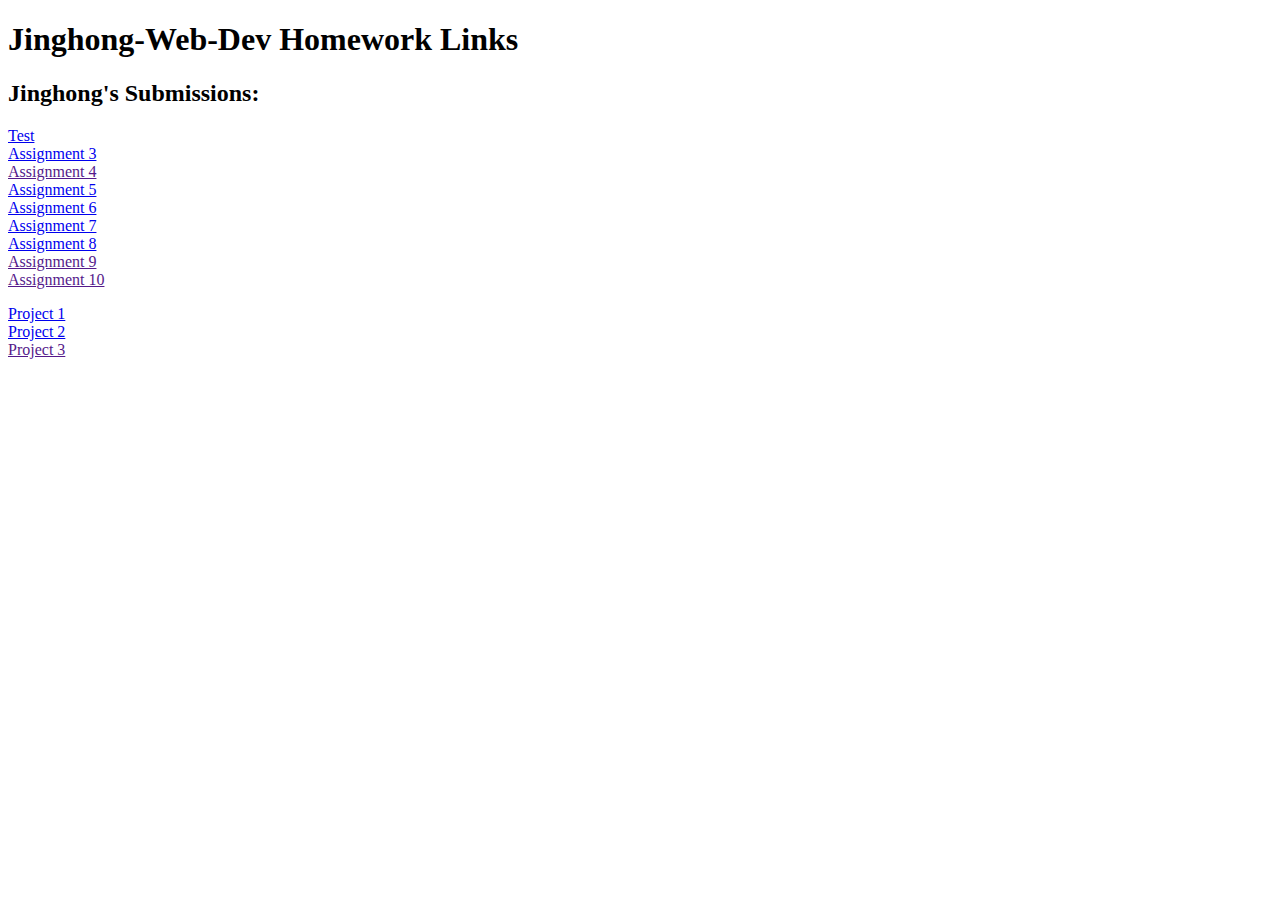
<file: index.html>
<!DOCTYPE html>
<html>
  <head>
    <title>My Web-Dev-HW</title>
  </head>

  <body>
    <!-- All of your body content goes between these two <body> tags. -->
    <h1>Jinghong-Web-Dev Homework Links</h1>

    <h2>Jinghong's Submissions:</h2>

    <p>
      <a href="./test/about.html">Test</a><br />
      <a href="./assignment-3/index.html">Assignment 3</a><br />
      <a href="">Assignment 4</a><br />
      <a href="./assignment-5/index.html">Assignment 5</a><br />
      <a href="./assignment-6/index.html">Assignment 6</a><br />
      <a href="./assignment-7/index.html">Assignment 7</a><br />
      <a href="./assignment-8/index.html">Assignment 8</a><br />
      <a href="">Assignment 9</a><br />
      <a href="">Assignment 10</a>
    </p>

    <p>
      <a href="./project-1/index.html">Project 1</a><br />
      <a href="./Project-2/index.html">Project 2</a><br />
      <a href="">Project 3</a>
    </p>

  </body>
</html>
</file>
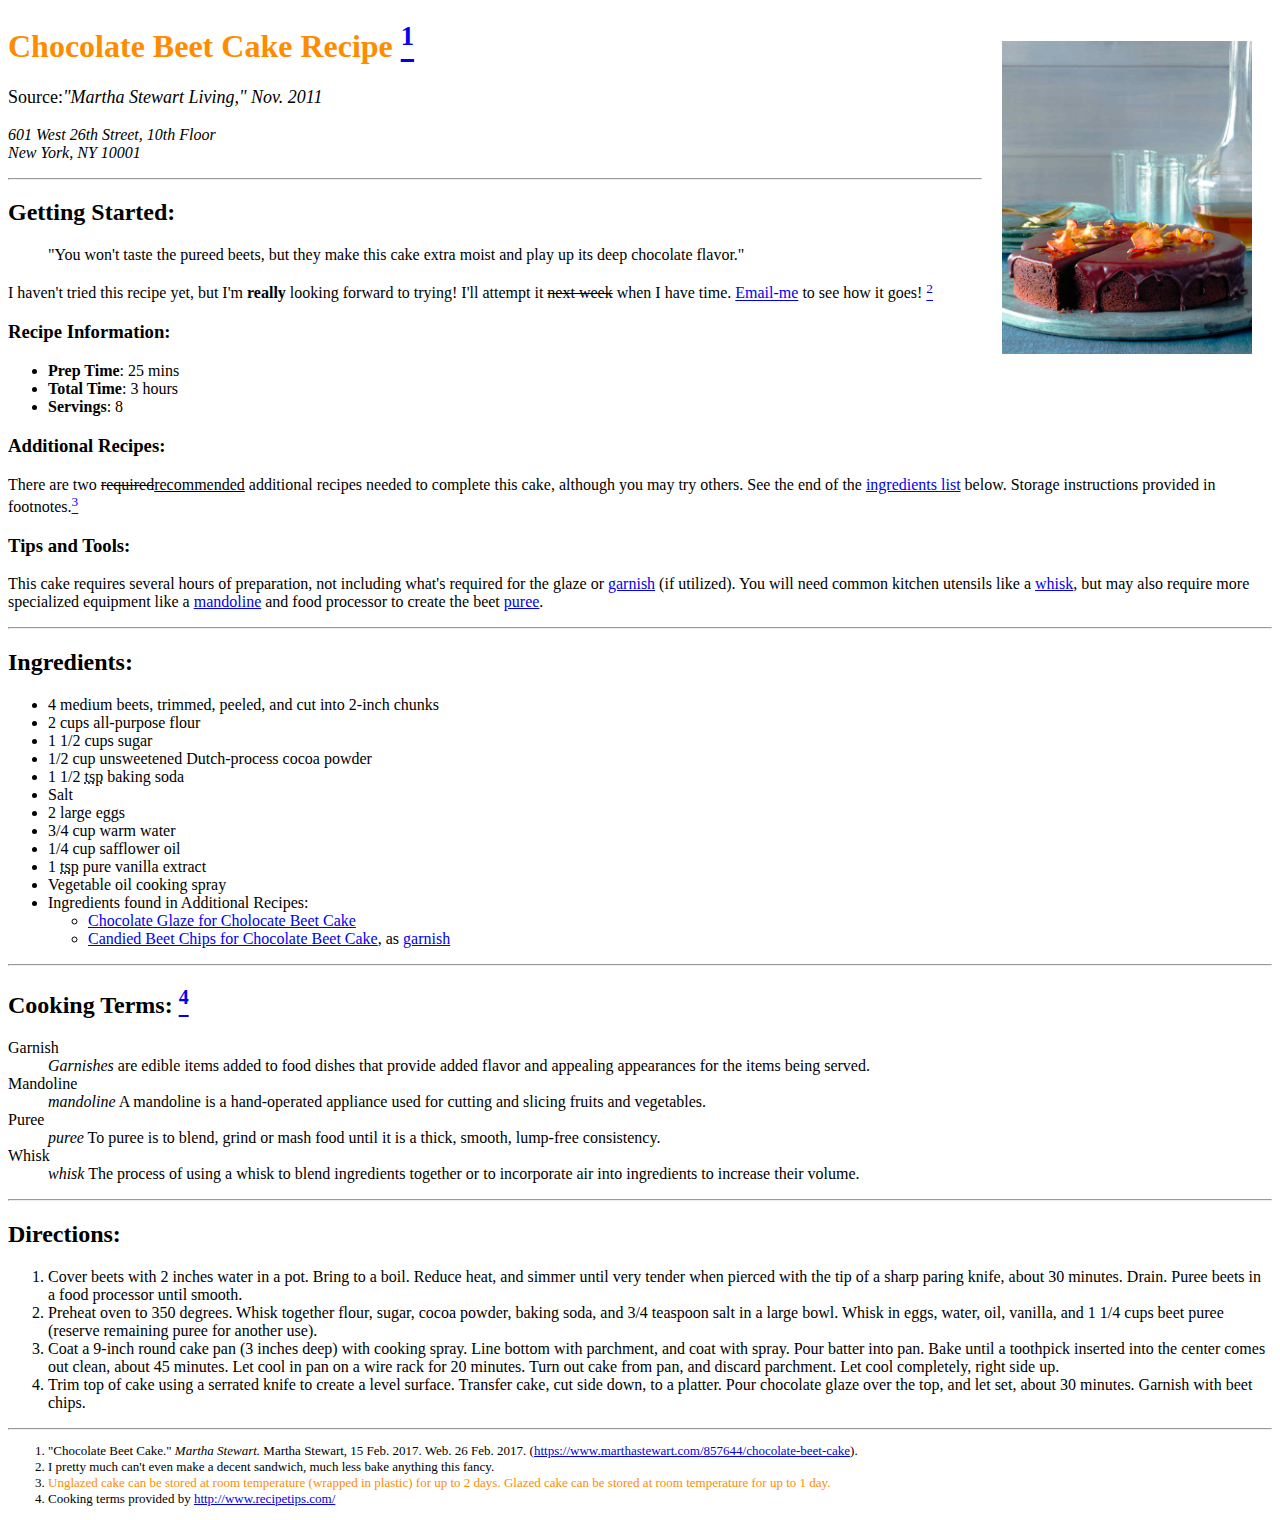
<file: assignment-3/index.html>
<!-- A3: Step 1 -->
<!DOCTYPE html>
<html>
    <head>
      <!-- A3: Step 2 -->
      <meta charset="utf-8">
      <title>Chocolate Beet Cake Recipe</title>
    </head>

    <body>
      <main>
        <!-- A3: Step 3 -->
        <img src="./images/beetcake.jpeg" alt="Chocolate beet cake, ready to serve." style="width: 250px; float: right; margin: 20px">

        <h1 style="color:DarkOrange">Chocolate Beet Cake Recipe <a href="#footnotes1"><sup>1</sup></a></h1>

        <!-- A3: Step 4 -->
        <p style="font-size:large">
          Source:<cite>"Martha Stewart Living," Nov. 2011</cite>
          <address>
            601 West 26th Street, 10th Floor<br />
            New York, NY 10001
          </address>
        </p>


        <hr />


        <h2>Getting Started:</h2>
        <!-- A3: Step 5 -->
        <blockquote>
          "You won't taste the pureed beets, but they make this cake extra moist and play up its deep chocolate flavor."
        </blockquote>

        <!-- A3: Step 6 -->
        <p>I haven't tried this recipe yet, but I'm <strong>really</strong> looking forward to trying! I'll attempt it <del>next week</del> when I have time. <a href="mailto:justine.evans@umontana.edu">Email-me</a> to see how it goes! <a href="#footnotes2"><sup>2</sup></a></p>

        <h3>Recipe Information:</h3>
          <ul>
            <!-- A3: Step 7 -->
            <li><b>Prep Time</b>: 25 mins</li>
            <li><b>Total Time</b>: 3 hours</li>
            <li><b>Servings</b>: 8</li>
          </ul>

        <h3>Additional Recipes:</h3>
        <!-- A3: Step 8 -->
        <p>There are two <del>required</del><ins>recommended</ins> additional recipes needed to complete this cake, although you may try others. See the end of the <a href="#ingredients">ingredients list</a> below. Storage instructions provided in footnotes.<a href="#footnotes3"><sup>3</sup></a>

        <h3>Tips and Tools:</h3>
        <!-- A3: Step 12 -->
        <p>This cake requires several hours of preparation, not including what's required for the glaze or <a href="#dfn-garnish">garnish</a> (if utilized). You will need common kitchen utensils like a <a href="#dfn-whisk">whisk</a>, but may also require more specialized equipment like a <a href="#dfn-mandoline">mandoline</a> and food processor to create the beet <a href="#dfn-puree">puree</a>.</p>


        <hr />


        <h2 id="ingredients">Ingredients:</h2>
          <ul>
            <li>4 medium beets, trimmed, peeled, and cut into 2-inch chunks</li>
            <li>2 cups all-purpose flour</li>
            <li>1 1/2 cups sugar</li>
            <li>1/2 cup unsweetened Dutch-process cocoa powder</li>
            <li>1 1/2 <abbr title="teaspoon">tsp</abbr> baking soda</li>
            <li>Salt</li>
            <li> 2 large eggs</li>
            <li>3/4 cup warm water</li>
            <li>1/4 cup safflower oil</li>
            <li>1 <abbr title="teaspoon">tsp</abbr> pure vanilla extract</li>
            <li>Vegetable oil cooking spray</li>
            <li>Ingredients found in Additional Recipes:</li>
            <!-- A3: Step 9 -->
            <ul>
              <li><a href="./pages/beetcake-glaze.html" target="_blank">Chocolate Glaze for Cholocate Beet Cake</a></li>
              <li><a href="./pages/beetcake-garnish.html" target="_blank">Candied Beet Chips for Chocolate Beet Cake</a>, as <a href="#dfn-garnish">garnish</a></li>
            </ul>
          </ul>


        <hr />


        <h2>Cooking Terms: <a href="#footnotes4"><sup>4</sup></a></h2>
          <dl>
            <!-- A3: Steps 10 and 11 -->
            <dt>Garnish</dt>
            <dd><dfn id="dfn-garnish">Garnishes</dfn> are edible items added to food dishes that provide added flavor and appealing appearances for the items being served.</dd>
            <dt>Mandoline</dt>
            <dd><dfn id="dfn-mandoline">mandoline</dfn> A mandoline is a hand-operated appliance used for cutting and slicing fruits and vegetables.</dd>
            <dt>Puree</dt>
            <dd><dfn id="dfn-puree">puree</dfn> To puree is to blend, grind or mash food until it is a thick, smooth, lump-free consistency.</dd>
            <dt>Whisk</dt>
            <dd><dfn id="dfn-whisk">whisk</dfn> The process of using a whisk to blend ingredients together or to incorporate air into ingredients to increase their volume.</dd>
          </dl>


        <hr />


        <h2>Directions:</h2>
        <!-- A3: Step 13 -->
        <ol>
          <li>Cover beets with 2 inches water in a pot. Bring to a boil. Reduce heat, and simmer until very tender when pierced with the tip of a sharp paring knife, about 30 minutes. Drain. Puree beets in a food processor until smooth.</li>
          <li>Preheat oven to 350 degrees. Whisk together flour, sugar, cocoa powder, baking soda, and 3/4 teaspoon salt in a large bowl. Whisk in eggs, water, oil, vanilla, and 1 1/4 cups beet puree (reserve remaining puree for another use).</li>
          <li>Coat a 9-inch round cake pan (3 inches deep) with cooking spray. Line bottom with parchment, and coat with spray. Pour batter into pan. Bake until a toothpick inserted into the center comes out clean, about 45 minutes. Let cool in pan on a wire rack for 20 minutes. Turn out cake from pan, and discard parchment. Let cool completely, right side up.</li>
          <li>Trim top of cake using a serrated knife to create a level surface. Transfer cake, cut side down, to a platter. Pour chocolate glaze over the top, and let set, about 30 minutes. Garnish with beet chips.</li>
        </ol>


        <hr />
      </main>

      <footer>
        <ol style="font-size:small">
          <!-- A3: Step 15 -->
          <li id="footnotes1">"Chocolate Beet Cake." <i>Martha Stewart.</i> Martha Stewart, 15 Feb. 2017. Web. 26 Feb. 2017. (<a href="https://www.marthastewart.com/857644/chocolate-beet-cake"target="_blank">https://www.marthastewart.com/857644/chocolate-beet-cake</a>).</li>

          <li id="footnotes2">I pretty much can't even make a decent sandwich, much less bake anything this fancy.</li>

          <li id="footnotes3"><span style="color:DarkOrange">Unglazed cake can be stored at room temperature (wrapped in plastic) for up to 2 days. Glazed cake can be stored at room temperature for up to 1 day.</span></li>

          <li id="footnotes4">Cooking terms provided by <a href="http://www.recipetips.com/" target="_blank">http://www.recipetips.com/</a>
        </ol>
      </footer>
    </body>
</html>
</file>
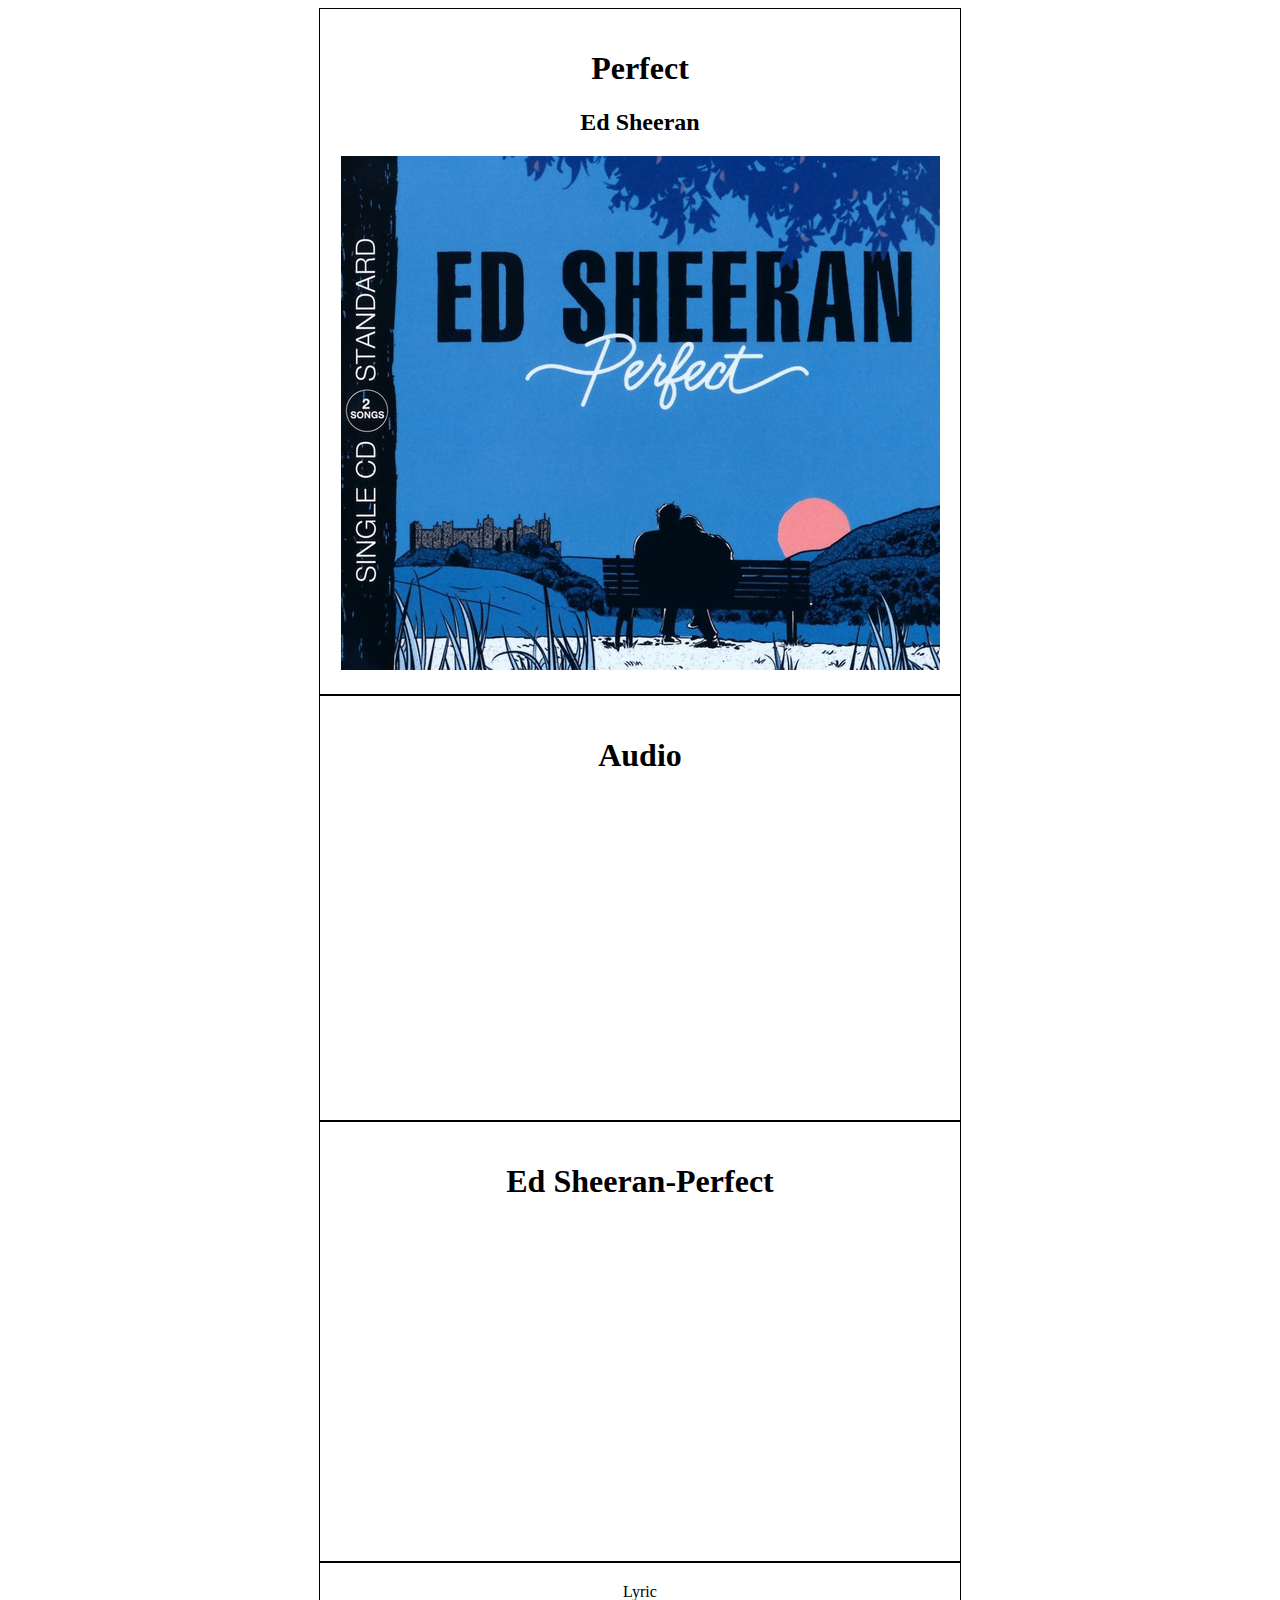
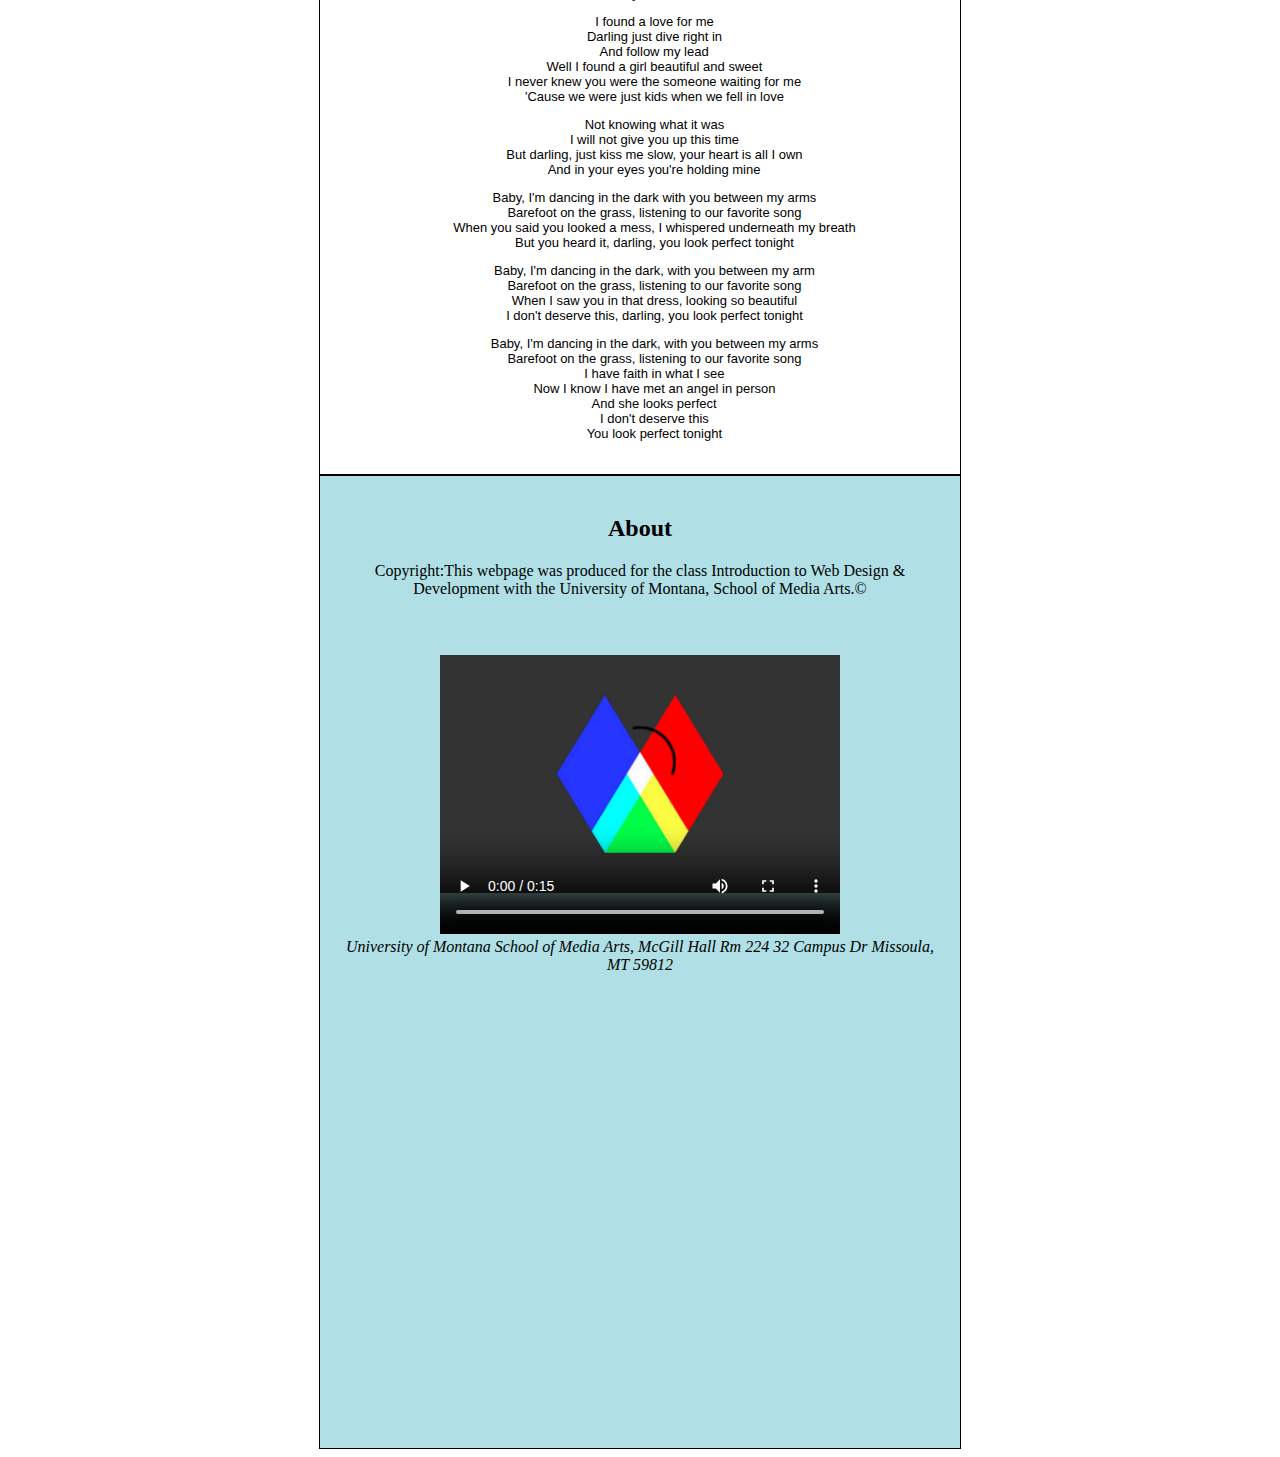
<file: assignment-5/index.html>
<!DOCTYPE html>
<html lang="US-style English">
<head>
  <title>Ed Sheeran - Perfect</title>
  <meta charset="utf-8">
  <meta name="description" content="Ed Sheeran-Perfect">
  <meta name="author" content="Ed Sheeran">
  <meta name="keywords" content="Art, Love, Music, Lyric">
  <meta name="viewport" content="width=device-width, initial-scale=1.0">

  <style>
  body {
    text-align: center;
    }
  .container {
    width: 600px;
    margin: auto;
    padding: 20px;
    border: 1px solid black;
  }
  .lyrics p, pre {
    font-family: arial;
    font-size: small;
  }
  .contact {
    background-color: powderblue;
  }

  </style>
</head>

<body>
  <div id="art" class="container">
    <h1>Perfect</h1>
    <h2>Ed Sheeran</h2>
<img src="./images/ed.jpg">
  </div>

  <div id="audio" class="container">
      <h1>Audio</h1>
<iframe width="100%" height="300" scrolling="no" frameborder="no" allow="autoplay" src="https://w.soundcloud.com/player/?url=https%3A//api.soundcloud.com/tracks/310108203&color=%23ff5500&auto_play=false&hide_related=false&show_comments=true&show_user=true&show_reposts=false&show_teaser=true&visual=true"></iframe>
  </div>

  <div id="video" class="container">
    <h1>Ed Sheeran-Perfect</h1>
<iframe width="560" height="315" src="https://www.youtube.com/embed/2Vv-BfVoq4g" frameborder="0" allow="autoplay; encrypted-media" allowfullscreen></iframe>
  </div>

  <div id="lyrics" class="container"
    <h1>Lyric</h1>
<pre>
        I found a love for me
        Darling just dive right in
        And follow my lead
        Well I found a girl beautiful and sweet
        I never knew you were the someone waiting for me
        'Cause we were just kids when we fell in love
</pre>
<pre>
        Not knowing what it was
        I will not give you up this time
        But darling, just kiss me slow, your heart is all I own
        And in your eyes you're holding mine
</pre>
<pre>
        Baby, I'm dancing in the dark with you between my arms
        Barefoot on the grass, listening to our favorite song
        When you said you looked a mess, I whispered underneath my breath
        But you heard it, darling, you look perfect tonight
</pre>
<pre>
        Baby, I'm dancing in the dark, with you between my arm
        Barefoot on the grass, listening to our favorite song
        When I saw you in that dress, looking so beautiful
        I don't deserve this, darling, you look perfect tonight
</pre>
<pre>
        Baby, I'm dancing in the dark, with you between my arms
        Barefoot on the grass, listening to our favorite song
        I have faith in what I see
        Now I know I have met an angel in person
        And she looks perfect
        I don't deserve this
        You look perfect tonight
</pre>
  </div>

  <div id="Copyright" class="container contact">
    <h2>About</h2>

    <p>Copyright:This webpage was produced for the class Introduction to Web Design & Development with the University of Montana, School of Media Arts.&#169</p>

    <video poster="./images/mart-logo-poster.jpg" width="400" height="320" preload controls>
      <source src="./media/mart-logo-animated.mp4" type='video/mp4;codecs="avc1.42E01E,mp4a.40.2"'/>
        <source src="./media/mart-logo-animated.webm" type='video/webm;codecs="vp8, vorbis"' />
      </video>

      <br />

      <address>
        University of Montana
        School of Media Arts, McGill Hall Rm 224
        32 Campus Dr
        Missoula, MT 59812
      </address>
      <iframe src="https://www.google.com/maps/embed?pb=!1m18!1m12!1m3!1d2728.0483069954685!2d-113.98580367026798!3d46.86242174718239!2m3!1f0!2f0!3f0!3m2!1i1024!2i768!4f13.1!3m3!1m2!1s0x535dcc33c3d4cbd5%3A0xd77cd4f46bdf5b89!2sMcGill+Hall%2C+32+Campus+Dr%2C+Missoula%2C+MT+59812!5e0!3m2!1szh-CN!2sus!4v1520895603620" width="600" height="450" frameborder="0" style="border:0" allowfullscreen></iframe>
  </div>
</body>
</html>
</file>
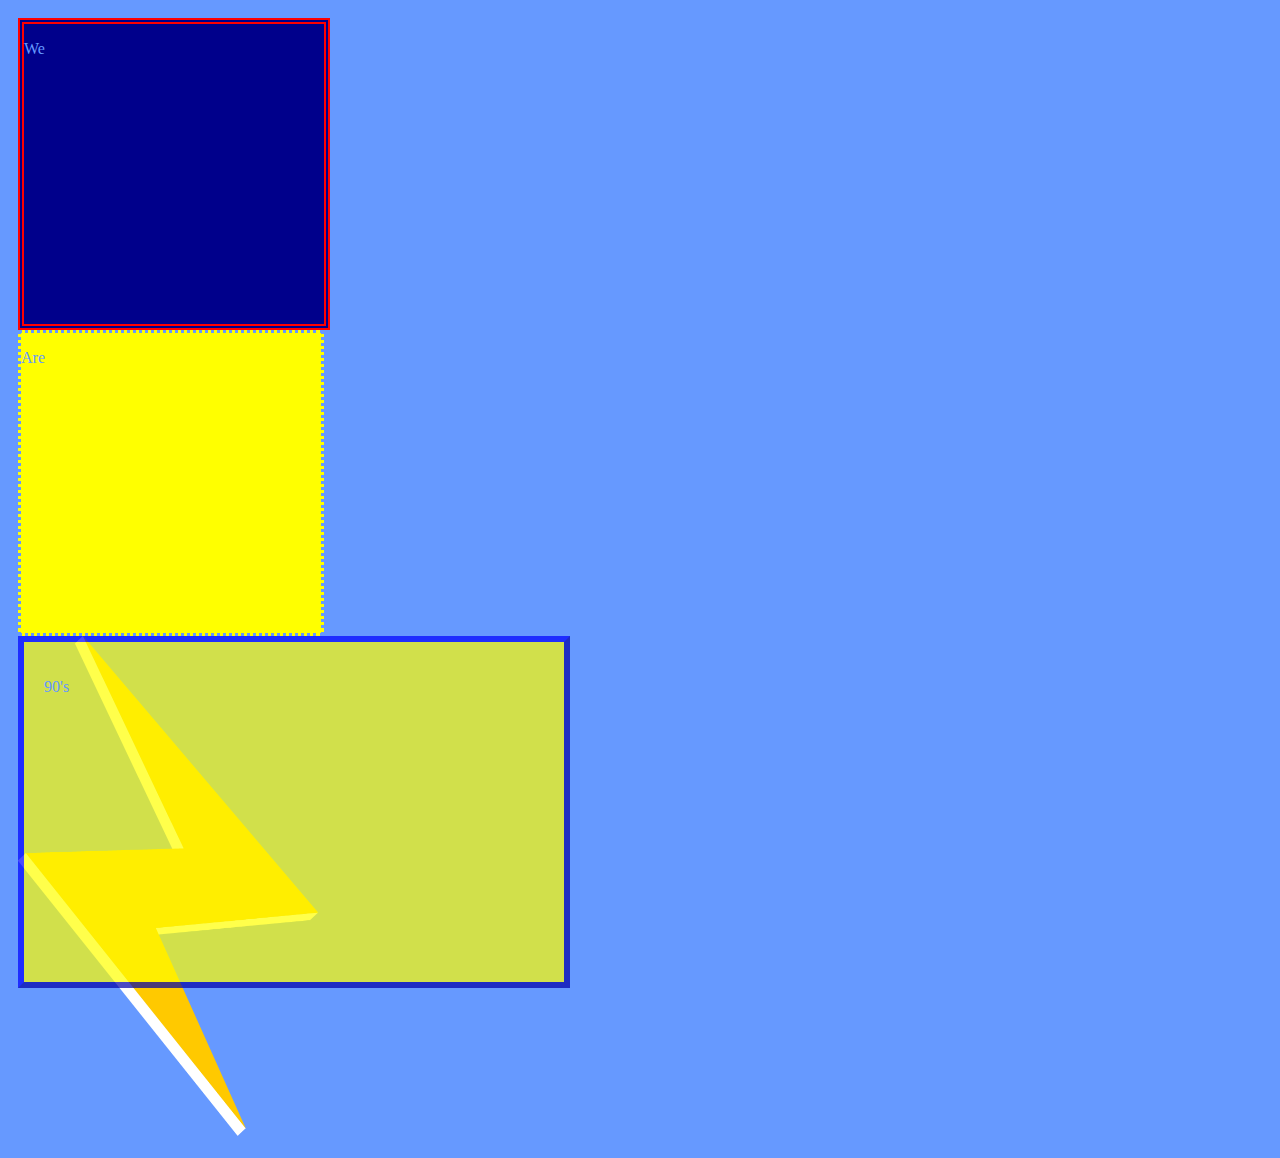
<file: assignment-6/index.html>
<!DOCTYPE html>
<html lang="en-us">
<head>
  <title>We Are 90's</title>
  <meta charset="utf-8">
  <meta name="viewport" content="width=device-width, initial-scale=1.0">
  <link rel="stylesheet" type="text/css" href="./css/style.css">
</head>
<body>
  <div class="box1">
    <p>We</p>
  </div>
  <div class="box2">
    <p>Are</p>
  </div>
  <div class="box2 inner">
    <p>90's</p>
  </div>
  <div class="image">
    <img src="./images/1980s-07.png" alt="1980s" height="500" width="300" margin-right="100">
  </div>
</body>
</html>
</file>
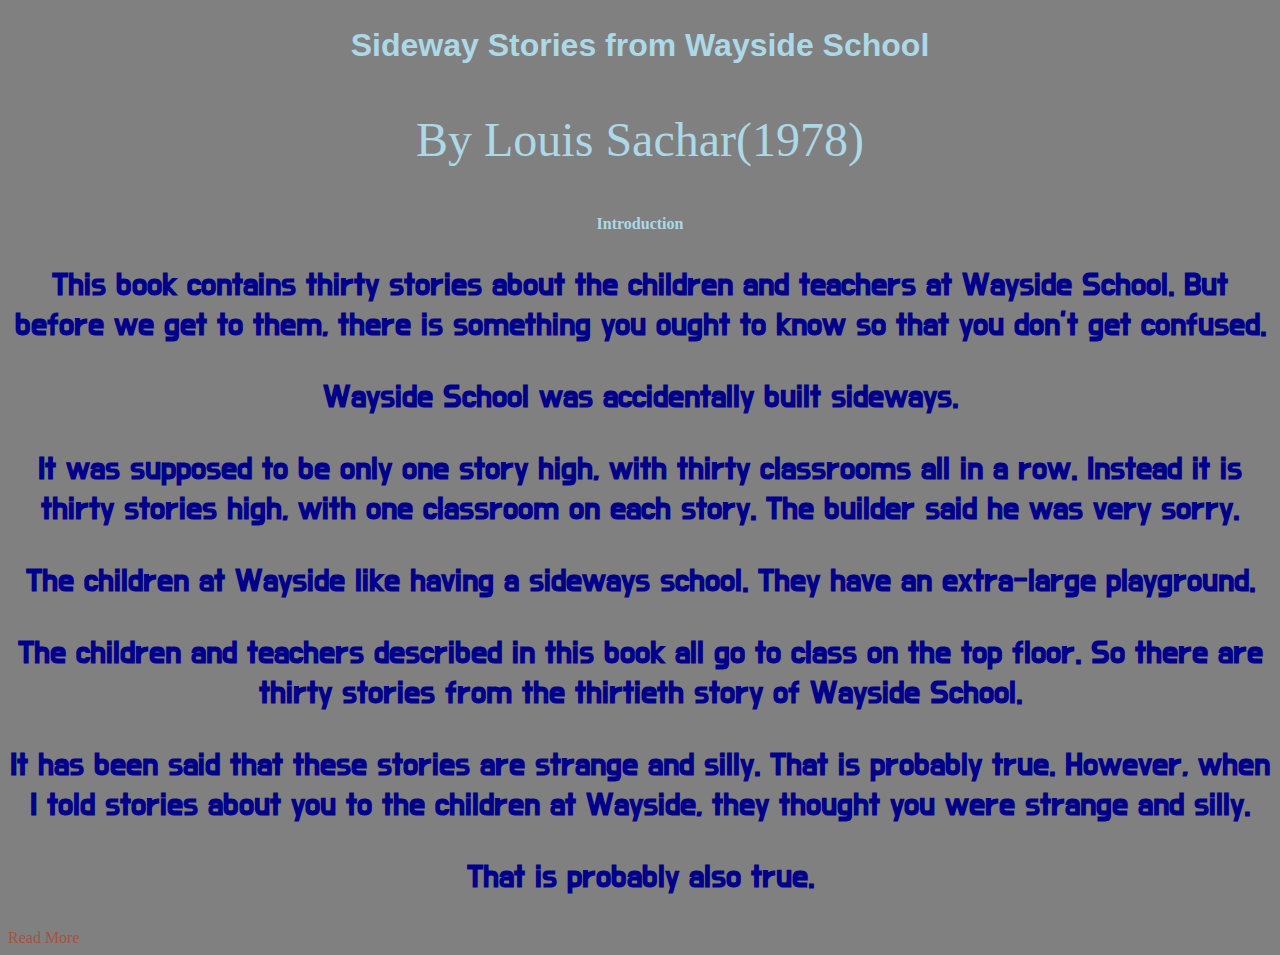
<file: assignment-7/index.html>
<!DOCTYPE html>
<html>
<head>
  <meta charset="utf-8">
  <meta name="description" content="Wayside">
  <title>Sideway Stories from Wayside School</title>
  <link rel="stylesheet" type="text/css" href="./css/style.css">
  <link rel="stylesheet" type="text/css" href="./css/fonts.css">
</head>

</body>
<div class="title" id="title">
  <center><h2>Sideway Stories from Wayside School</center><h2>
    <center><h3>By Louis Sachar(1978)</center><h3>
    </div>

    <div class="content" id="content">
      <h4 id="to-change">Introduction<h4>
        <p>This book contains thirty stories about the children and teachers at Wayside School. But
before we get to them, there is something you ought to know so that you don’t get confused.</p>
<p>Wayside School was accidentally built sideways.</p>
<p>It was supposed to be only one story high, with thirty classrooms all in a row. Instead it is thirty stories high, with one classroom on each story. The builder said he was very sorry.</p>
<p>The  children  at  Wayside  like  having  a  sideways  school.  They  have  an  extra-large playground.</p>
<p>The children and teachers described in this book all go to class on the top floor. So there are thirty stories from the thirtieth story of Wayside School.</p>
<p>It has been said that these stories are strange and silly. That is probably true. However, when I told stories about you to the children at Wayside, they thought you were strange and silly.</p>
<p>That is probably also true.</p>
</div>

<div class="link" id="link">
  <a href="http://www.sps186.org/downloads/basic/465683/wayside%20school%20book.pdf" target="_blank">
    <div class="button">
      Read More<br/>
    </div>
  </a>
</div>

</body>
</file>
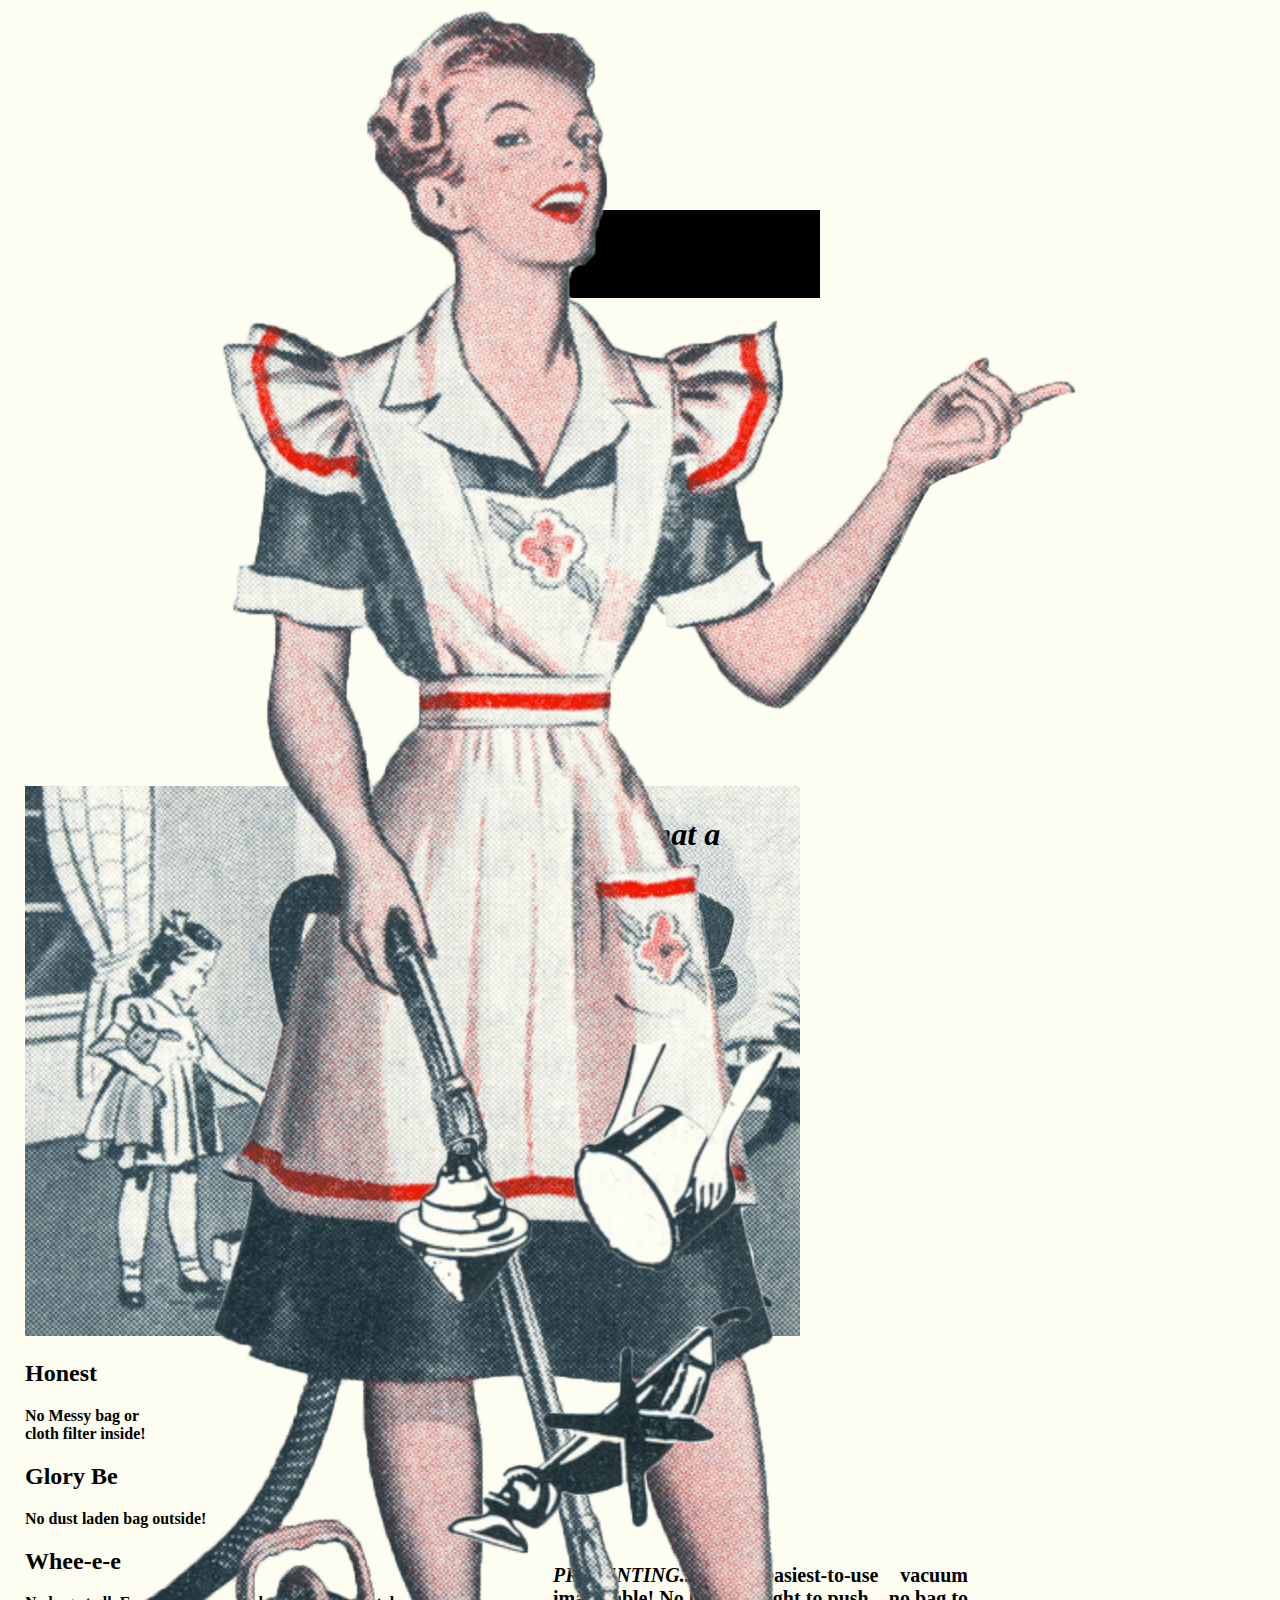
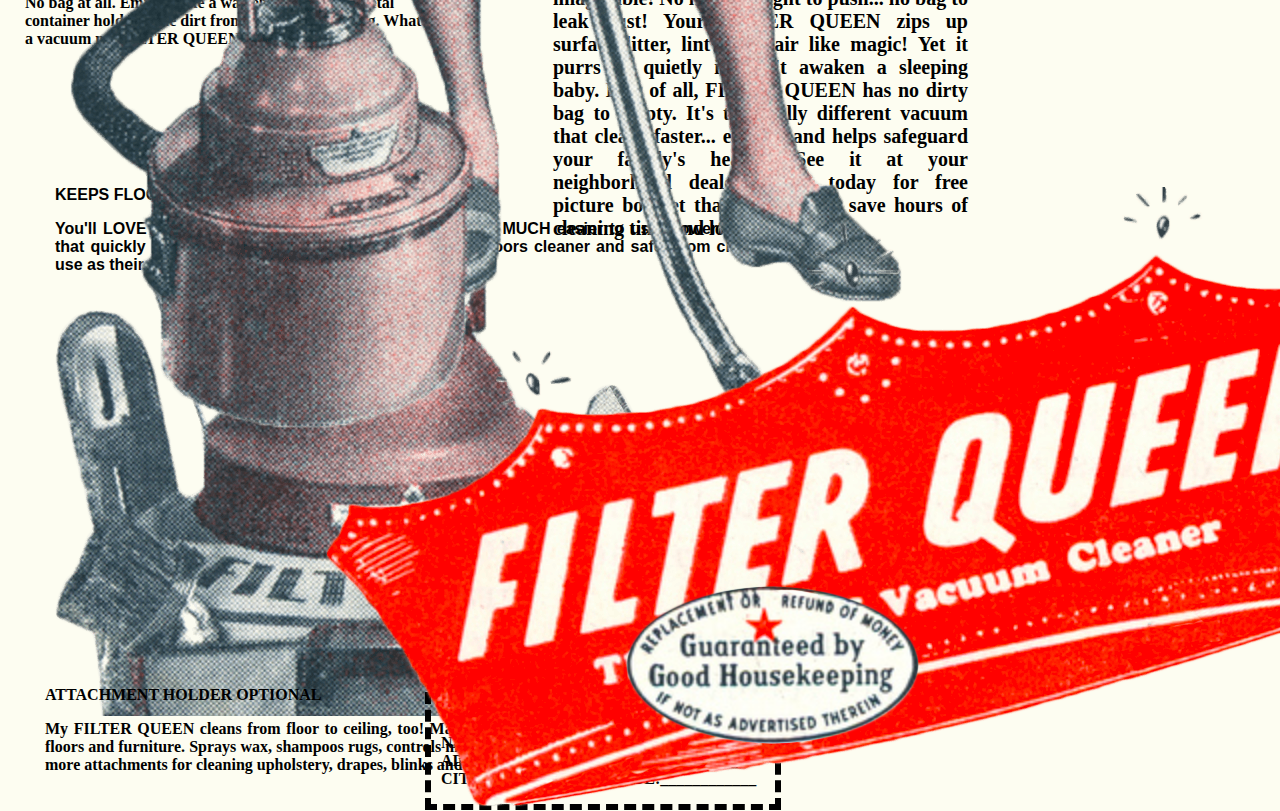
<file: assignment-8/index.html>
<!DOCTYPE html>
<html lang="en-us">
<head>
  <title>The Box Model</title>
  <meta charset="utf-8">
  <meta name="author" content="Jinghong Liu">
  <meta name="description" content="The Box Model">
  <meta name="viewport" content="width=device-width, intial-scale=1.0">
  <link rel="stylesheet" type="text/css" href="./css/style.css">
</head>

<body>
  <div class="filterqueen">
    <p>FILTER QUEEN</P>
    </div>

    <div class="text1">
      <p>The <b>BAGLESS<b> vacuum cleaner</p>
      </div>

    <div class="woman">
      <img src="./images/woman.png" style="width 100%">
    </div>
    <div class="scene">
      <img src="./images/scene.png" style="width 100%">

    <div class="head1">Oh-h-h!</div>
    <div class="head2">What a</div>
    <div class="head4">VACUUM CLEANER!</div>

    <div class="iconinside">
      <img src="./images/icon-inside.png" style="width 100%">
    </div>
    <div class="iconoutside">
      <img src="./images/icon-outside.png" style="width 100%">
    </div>
    <div class="iconwastebasket">
      <img src="./images/icon-wastebasket.png" style="width 100%">
    </div>
    <div class="Honest">
      <h2>Honest</h2>
      <p>No Messy bag or cloth filter inside!</p>
    </div>
    <div class="GloryBe">
      <h2>Glory Be</h2>
      <p>No dust laden bag outside!</p>
    </div>
    <div class="Whee-e-e">
      <h2>Whee-e-e</h2>
      <p>No bag at all. Empties like a wastebasket. Large metal container holds all the dirt from a month's cleaning. What a vacuum my FILTER QUEEN is!</p>
    </div>

    <div class="text2">
      <p><i>PRESENTING...</i> the easiest-to-use vacuum imaginable! No heavy weight to push... no bag to leak dust! Your FILTER QUEEN zips up surface litter, lint and hair like magic! Yet it purrs so quietly it won't awaken a sleeping baby. Best of all, FILTER QUEEN has no dirty bag to empty. It's the really different vacuum that cleans faster... easier... and helps safeguard your family's health! See it at your neighborhood dealer. Write today for free picture booklet that tells how to save hours of cleaning time and loads of work.</p>
    </div>

    <div class="logo">
      <img src="./images/logo.png" style="width 100%">
    </div>

    <div class="guarantee">
      <img src="./images/guarantee.png" style="width 100%">
    </div>

    <div class="coupon">
      <p>HEALTH MOR, Inc.             GH748</br>
         203 N. Wabash Ave.</br>
         Chicago 1, Illinois</br></br>

         Please send the Filer Queen picture book and the</br>
         name of my nearest dealer.</br></br>

         NAME:_____________________________</br>
         ADDRESS:____________________________</br>
         CITY:_______________STATE:____________</br>

       </div>

       <div class="text3">
         <b>KEEPS FLOORS CLEANER</b>
         <p>You'll LOVE this new kind of vacuum! MUCH less noise. MUCH easier to use. Powerful suction that quickly reaches tramped-in dirt... makes rugs and floors cleaner and safer from children to use as their playground.</p>
       </div>

       <div class="filterqueenimages">
         <img src="./images/filterqueen.png" style="width 100%">
       </div>

       <div class="text4">
         <b>ATTACHMENT HOLDER OPTIONAL</b>
         <p>My FILTER QUEEN cleans from floor to ceiling, too! Marvelous, easy-to-get-on-and-off attachments. Dusts floors and furniture. Sprays wax, shampoos rugs, controls moths. Even dries hair and filers room air! And still more attachments for cleaning upholstery, drapes, blinks and moldings! What a vacuum!</p>
       </div>
     </body>
     </html>
</file>
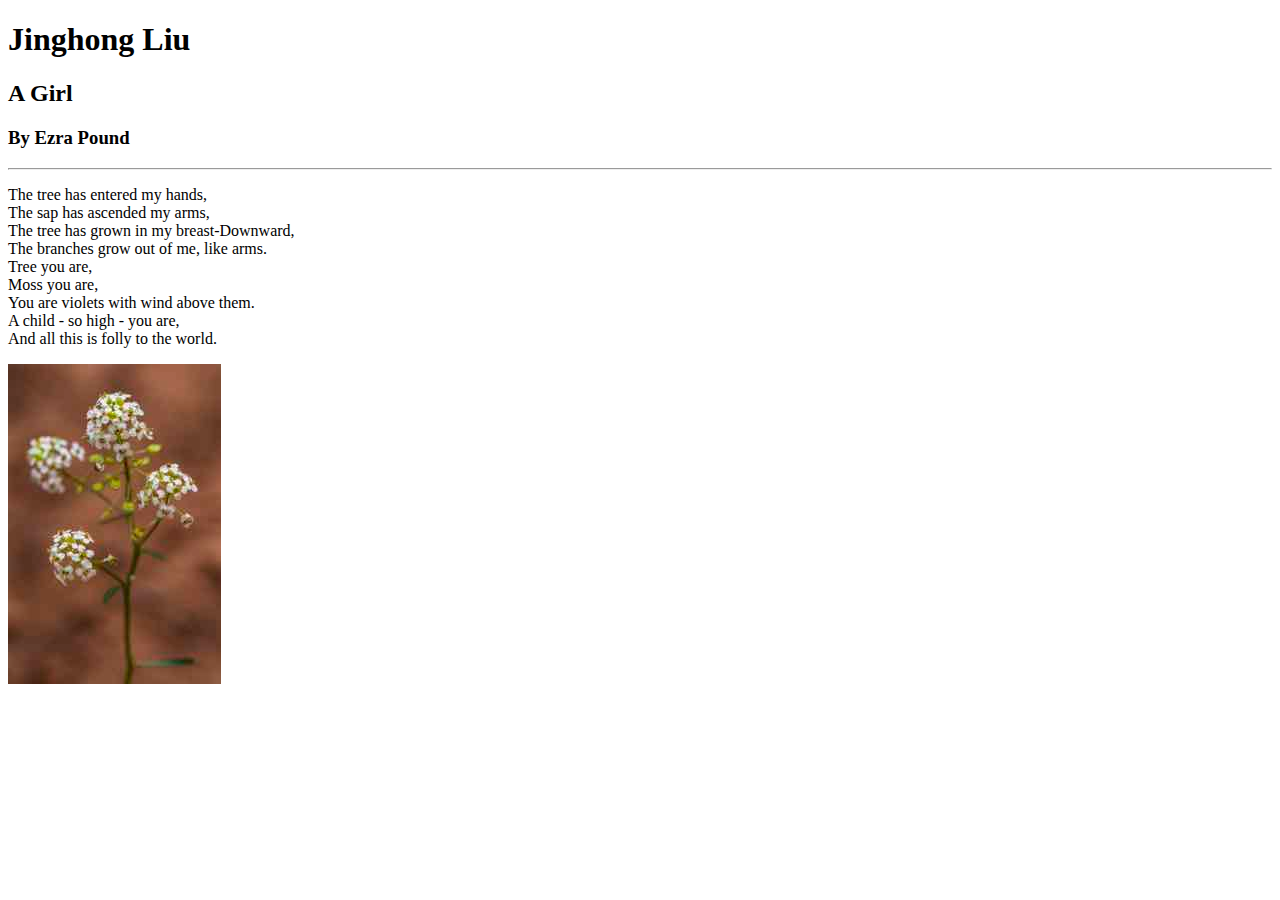
<file: project-1/index.html>
<!DOCTYPE html>
<html lang="en-US">
  <head>
    <title>My First Webpage</title>
  </head>

  <body>
    <h1>Jinghong Liu</h1>

    <h2>A Girl</h2>
    <h3>By Ezra Pound</h3>

    <hr />
    <p>
      The tree has entered my hands,
      <br />
      The sap has ascended my arms,
      <br />
      The tree has grown in my breast-Downward,
      <br />
      The branches grow out of me, like arms.
      <br />
      Tree you are,
      <br />
      Moss you are,
      <br />
      You are violets with wind above them.
      <br />
      A child - so high - you are,
      <br />
      And all this is folly to the world.
      <br />
    </p>

    <img src="./images/mountain1.jpg" />
  </body>
</html>
</file>
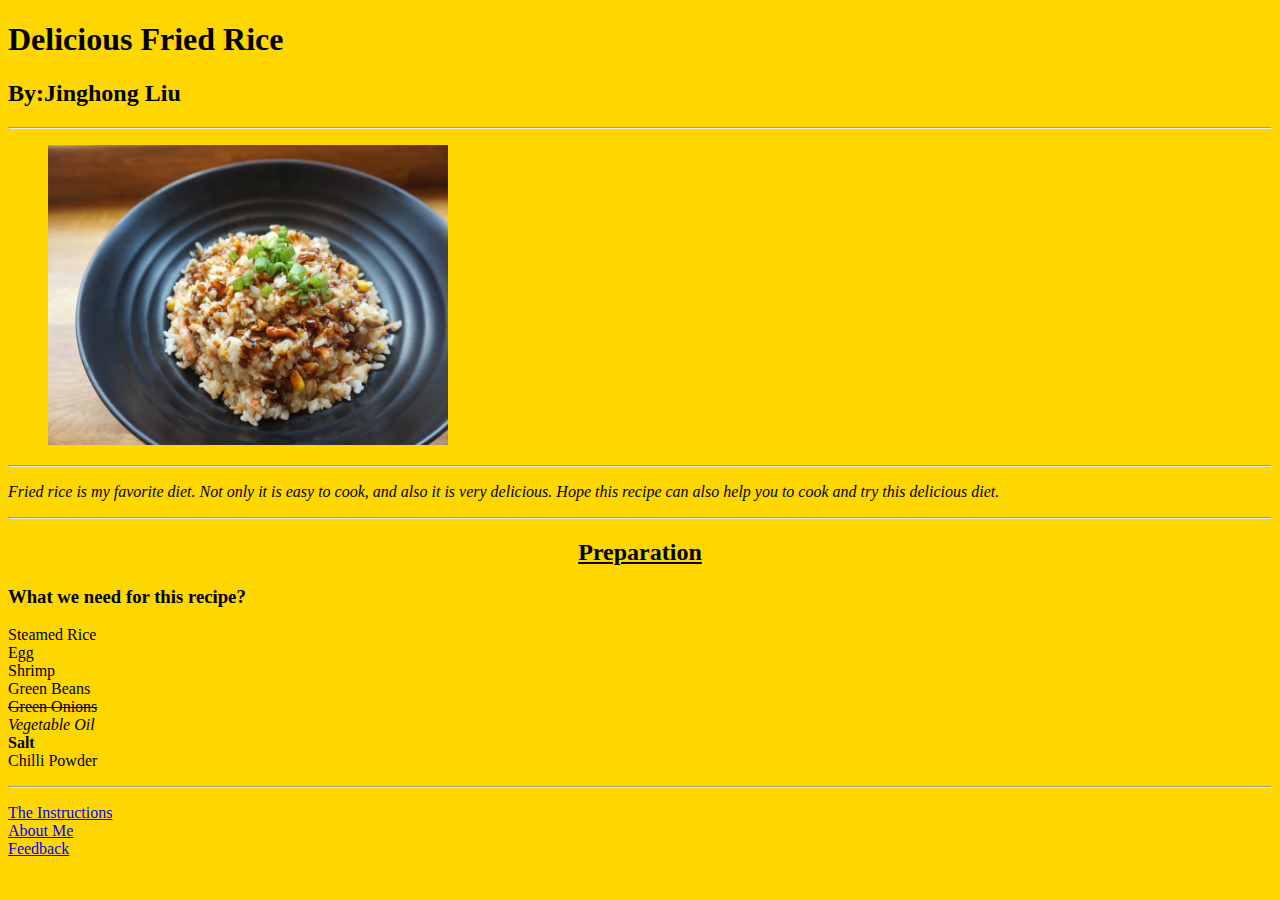
<file: Project-2/index.html>
<!Doctype html>
<html lang="en">
<head>
  <meta charset="utf-8">
  <meta name="description" content="instructables site for delicious fried rice"
  <meta name="author" content="Jinghong Liu"
  <meta name="viewport" content="width=device-width, initial-scale=1.0">
  <title>Fried Rice</title>
  <style>
    body {
      background-color: gold;
    }
    h1 {
      color: black
    }
    p {
      color: black
    }
  </style>
</head>
<body>
  <h1>Delicious Fried Rice</h1>
  <h2>By:Jinghong Liu</h2>
  <hr>
  <figure>
  <img src="./images/fried rice.jpeg" alt="Picture of shrimp fried rice" title="Picture of fried rice" width="400" height="300">
</figure>
  <hr>
  <p>
    <i>
      Fried rice is my favorite diet. Not only it is easy to cook, and also it is very delicious. Hope this recipe can also help you to cook and try this delicious diet.
    </i>
  </p>
  <hr>
  <h2 align="center" id="top"> <u>Preparation</u> </h2>

  <h3>What we need for this recipe?</h3>

  <p>
    <li>Steamed Rice</li>
    <li>Egg</li>
    <li>Shrimp</li>
    <li>Green Beans</li>
    <li>
      <s>Green Onions</s>
    </li>
    <li>
      <em>Vegetable Oil</em>
    </li>
    <li>
      <b>Salt</b>
    </li>
    <li>Chilli Powder</li>
  </p>
  <hr>
  <p>
    <a href="./pages/instructions.html">The Instructions</a>
    <br>
    <a href="./pages/about.html">About Me</a>
    <br>
    <a href="./pages/contact.html">Feedback</a>
  </p>
</body>
</html>
</file>
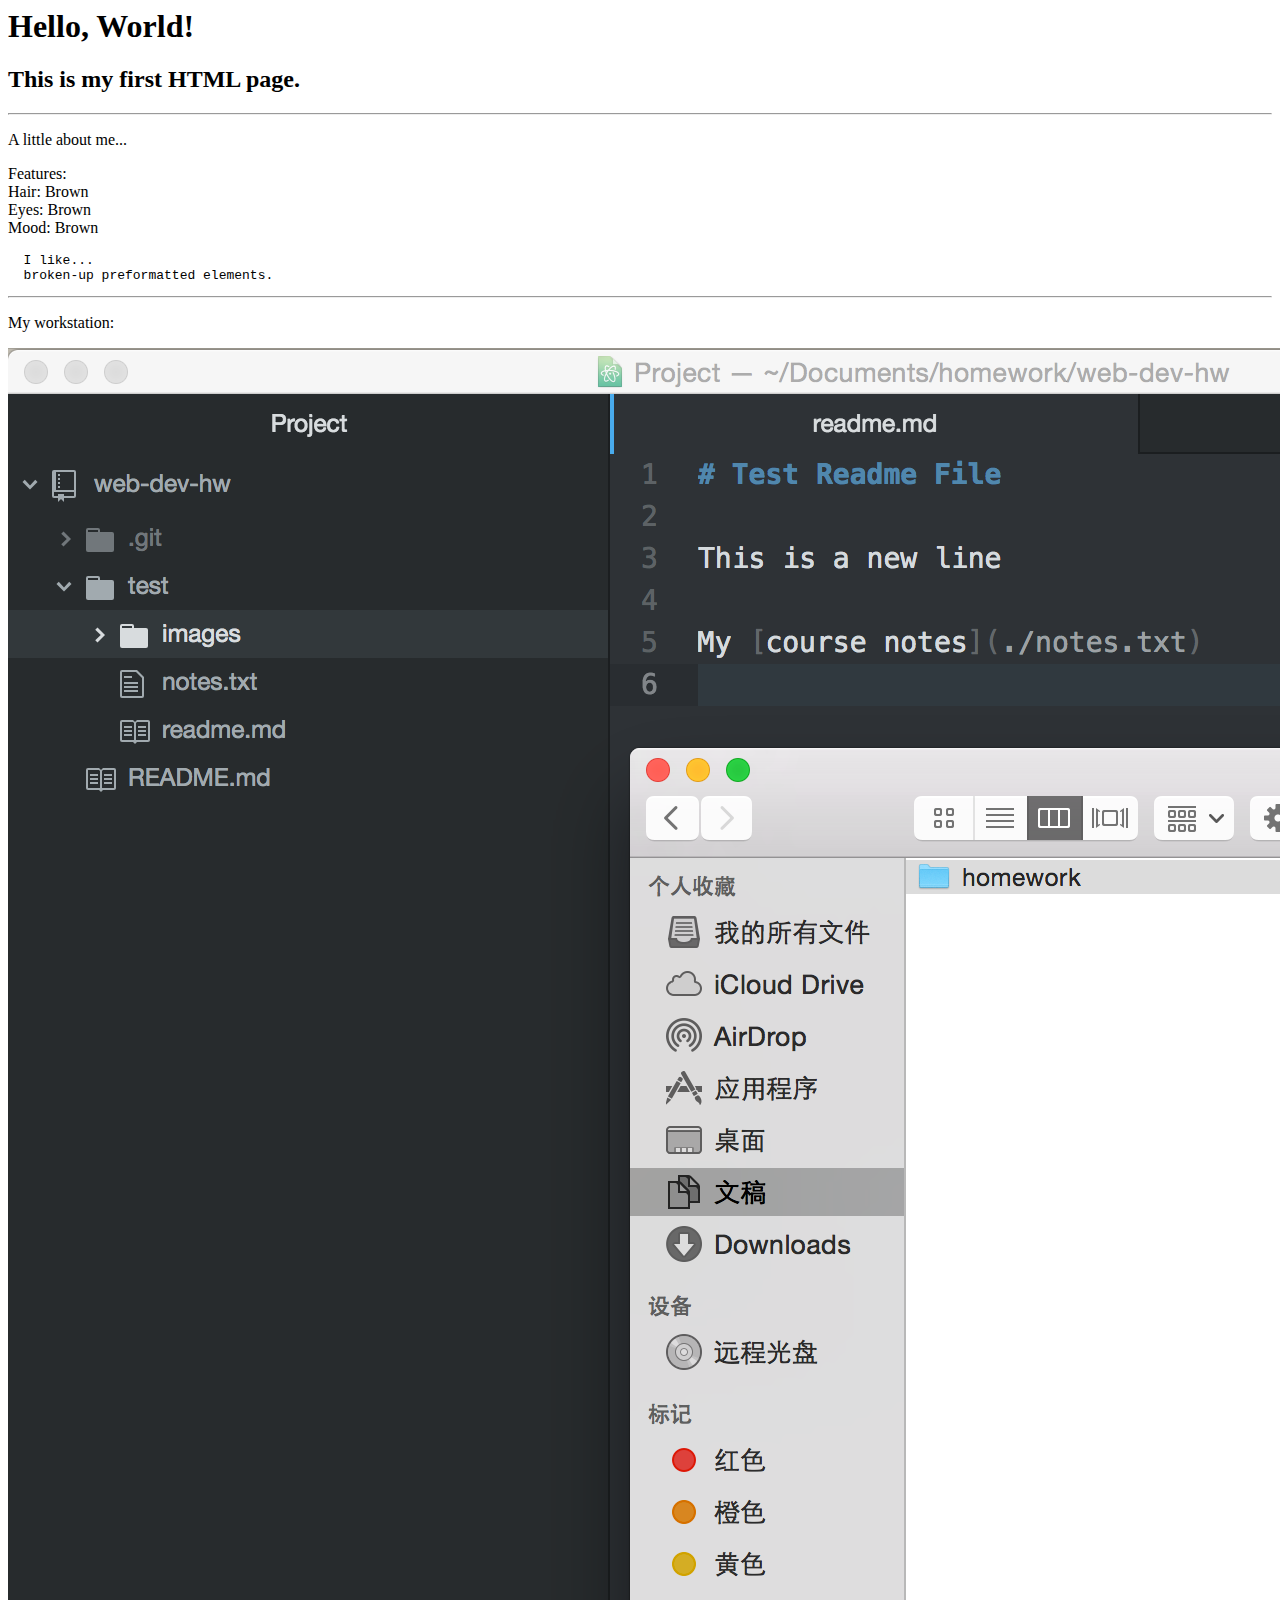
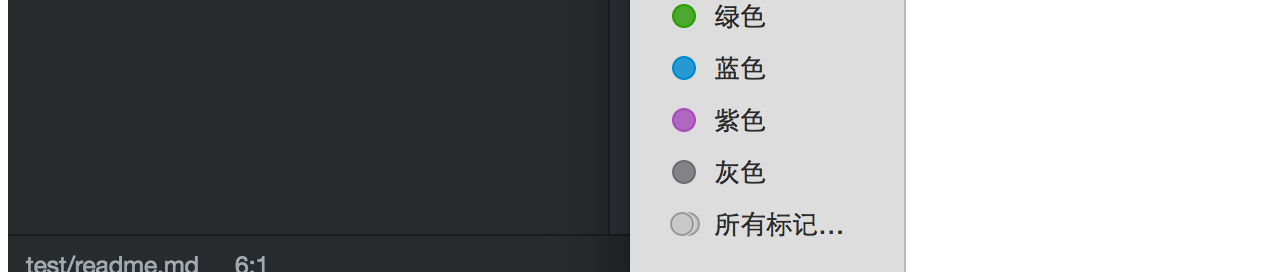
<file: test/about.html>
<!DOCTYPE htlm>

<h1>Hello, World!</h1>

<h2>This is my first HTML page.</h2>

<hr />

<p>A little about me...</p>

<p>
  Features:<br />
  Hair: Brown<br />
  Eyes: Brown<br />
  Mood: Brown<br />
</p>

<pre>
  I like...
  broken-up preformatted elements.
</pre>

<hr />

<p>My workstation:</p>

<img src="./images/screenshot.png" />
<!-- This is an HTML comment. -->
</file>
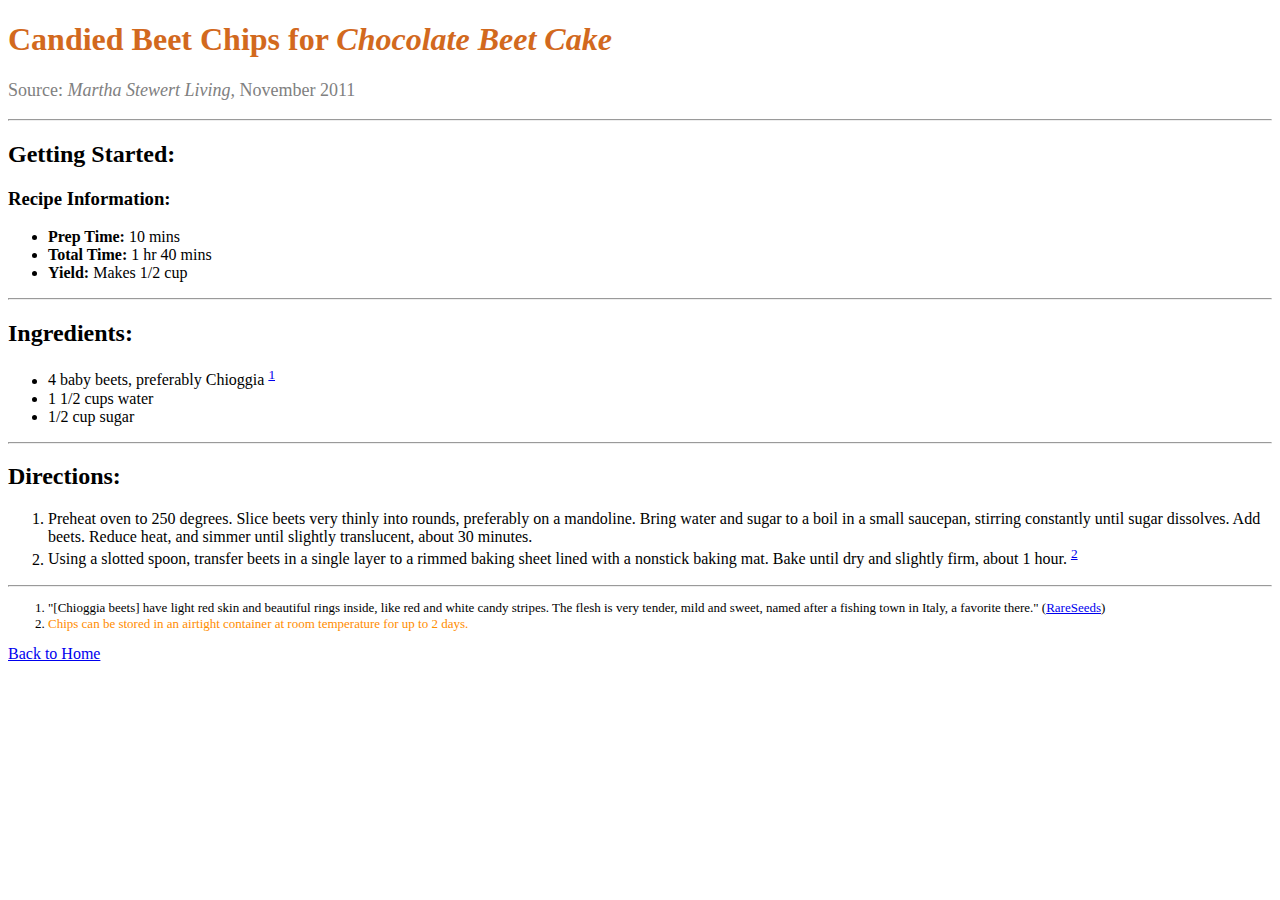
<file: assignment-3/pages/beetcake-garnish.html>
<!-- A3: Step 1 -->
<!DOCTYPE html>
<html>
  <head>
    <!-- A3: Step 2 -->
    <meta charset="utf-8">
    <title>Chocolate Beet Cake Recipe</title>
  </head>

  <body>
    <main>
      <h1 style="color:Chocolate">Candied Beet Chips for <i>Chocolate Beet Cake</i></h1>

      <p style="font-size:large; color:gray">Source: <cite>Martha Stewert Living,</cite> November 2011</p>

      <hr />

      <h2>Getting Started:</h2>

      <h3>Recipe Information:</h3>
        <ul>
          <li><b>Prep Time:</b> 10 mins</li>
          <li><b>Total Time:</b> 1 hr 40 mins</li>
          <li><b>Yield:</b> Makes 1/2 cup</li>
        </ul>

      <hr />

      <h2 id="ingredients">Ingredients:</h2>
        <ul>
          <li>4 baby beets, preferably Chioggia <sup><a href="footnotes1">1</a></sup></li>
          <li>1 1/2 cups water</li>
          <li>1/2 cup sugar</li>
        </ul>

      <hr />

      <h2>Directions:</h2>
        <ol>
          <li>Preheat oven to 250 degrees. Slice beets very thinly into rounds, preferably on a mandoline. Bring water and sugar to a boil in a small saucepan, stirring constantly until sugar dissolves. Add beets. Reduce heat, and simmer until slightly translucent, about 30 minutes.</li>
          <li>Using a slotted spoon, transfer beets in a single layer to a rimmed baking sheet lined with a nonstick baking mat. Bake until dry and slightly firm, about 1 hour. <sup><a href="#footnotes2">2</a></sup></li>
        </ol>

      <hr />
    </main>

    <footer>
      <ol style="font-size:small">
        <li id="footnotes1">"[Chioggia beets] have light red skin and beautiful rings inside, like red and white candy stripes. The flesh is very tender, mild and sweet, named after a fishing town in Italy, a favorite there." (<a href="http://www.rareseeds.com/chioggia-bassano-beet/" target="_blank">RareSeeds</a>)</li>
        <li id="footnotes2"><span style="color:DarkOrange">Chips can be stored in an airtight container at room temperature for up to 2 days.</span></li>
      </ol>

      <a href="../index.html">Back to Home</a>
    </footer>
  </body>
</html>
</file>
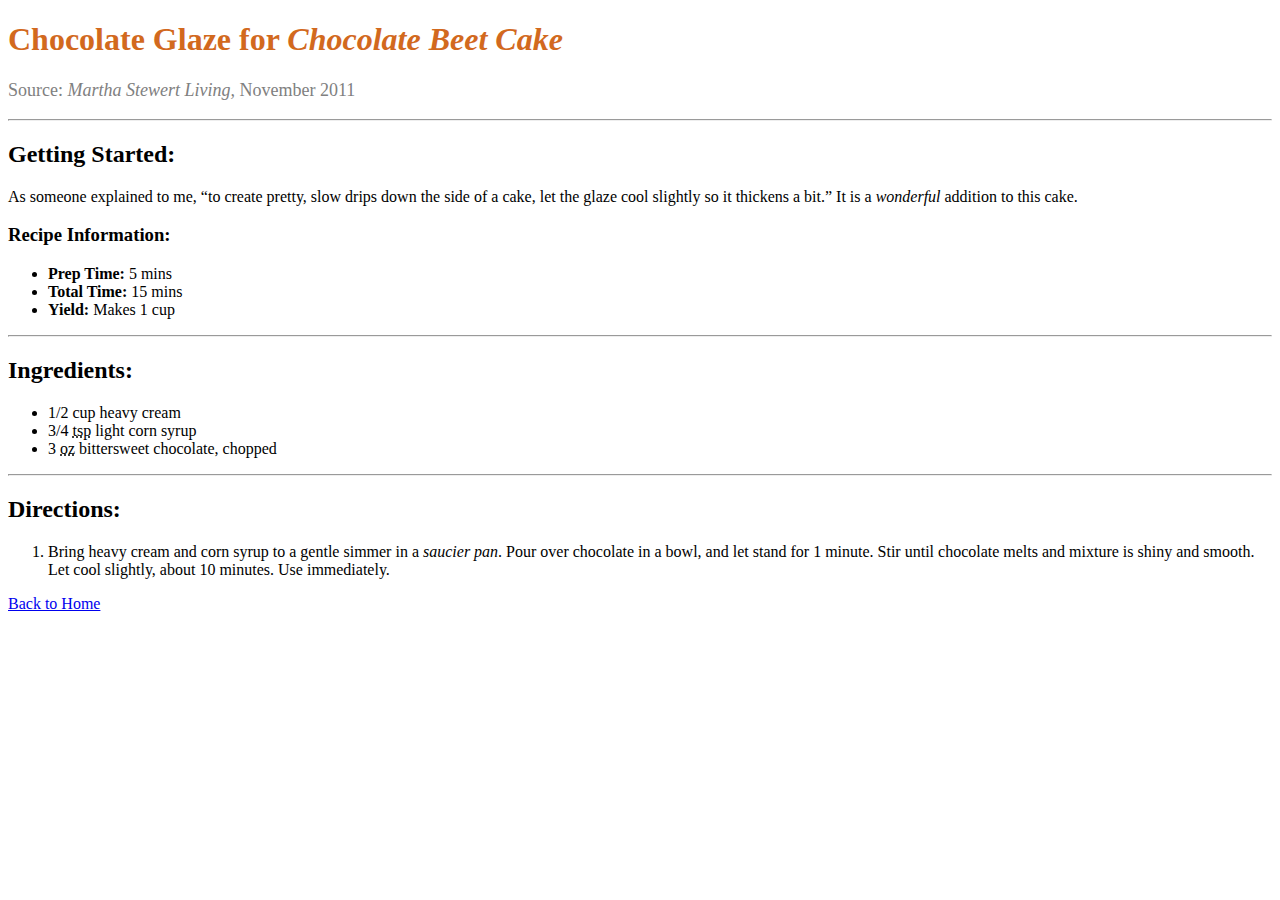
<file: assignment-3/pages/beetcake-glaze.html>
<!-- A3: Step 1-->
<!DOCTYPE html>
<html>
  <head>
    <!-- A3: Step 2 -->
    <meta charset="utf-8">
    <title>Chocolate Beet Cake Recipe</title>
  </head>

  <body>
    <main>
      <h1 style="color:Chocolate">Chocolate Glaze for <i>Chocolate Beet Cake</i></h1>

      <p style="font-size:large; color:gray">Source: <cite>Martha Stewert Living,</cite> November 2011</p>

      <hr />

      <h2>Getting Started:</h2>

      <p>As someone explained to me, <q>to create pretty, slow drips down the side of a cake, let the glaze cool slightly so it thickens a bit.</q> It is a <em>wonderful</em> addition to this cake.</p>

      <h3>Recipe Information:</h3>
        <ul>
          <li><b>Prep Time:</b> 5 mins</li>
          <li><b>Total Time:</b> 15 mins</li>
          <li><b>Yield:</b> Makes 1 cup</li>
        </ul>

      <hr />

      <h2 id="ingredients">Ingredients:</h2>
        <ul>
          <li>1/2 cup heavy cream</li>
          <li>3/4 <abbr title="teaspoon">tsp</abbr> light corn syrup</li>
          <li>3 <abbr title="ounces">oz</abbr> bittersweet chocolate, chopped</li>
        </ul>

      <hr />

      <h2>Directions:</h2>
        <ol>
          <li>Bring heavy cream and corn syrup to a gentle simmer in a <dfn title="pan for preparations requiring repetitive motions such as stirring.">saucier pan</dfn>. Pour over chocolate in a bowl, and let stand for 1 minute. Stir until chocolate melts and mixture is shiny and smooth. Let cool slightly, about 10 minutes. Use immediately.</li>
        </ol>
    </main>

    <footer>
      <a href="../index.html">Back to Home</a>
    </footer>
  </body>
</html>
</file>
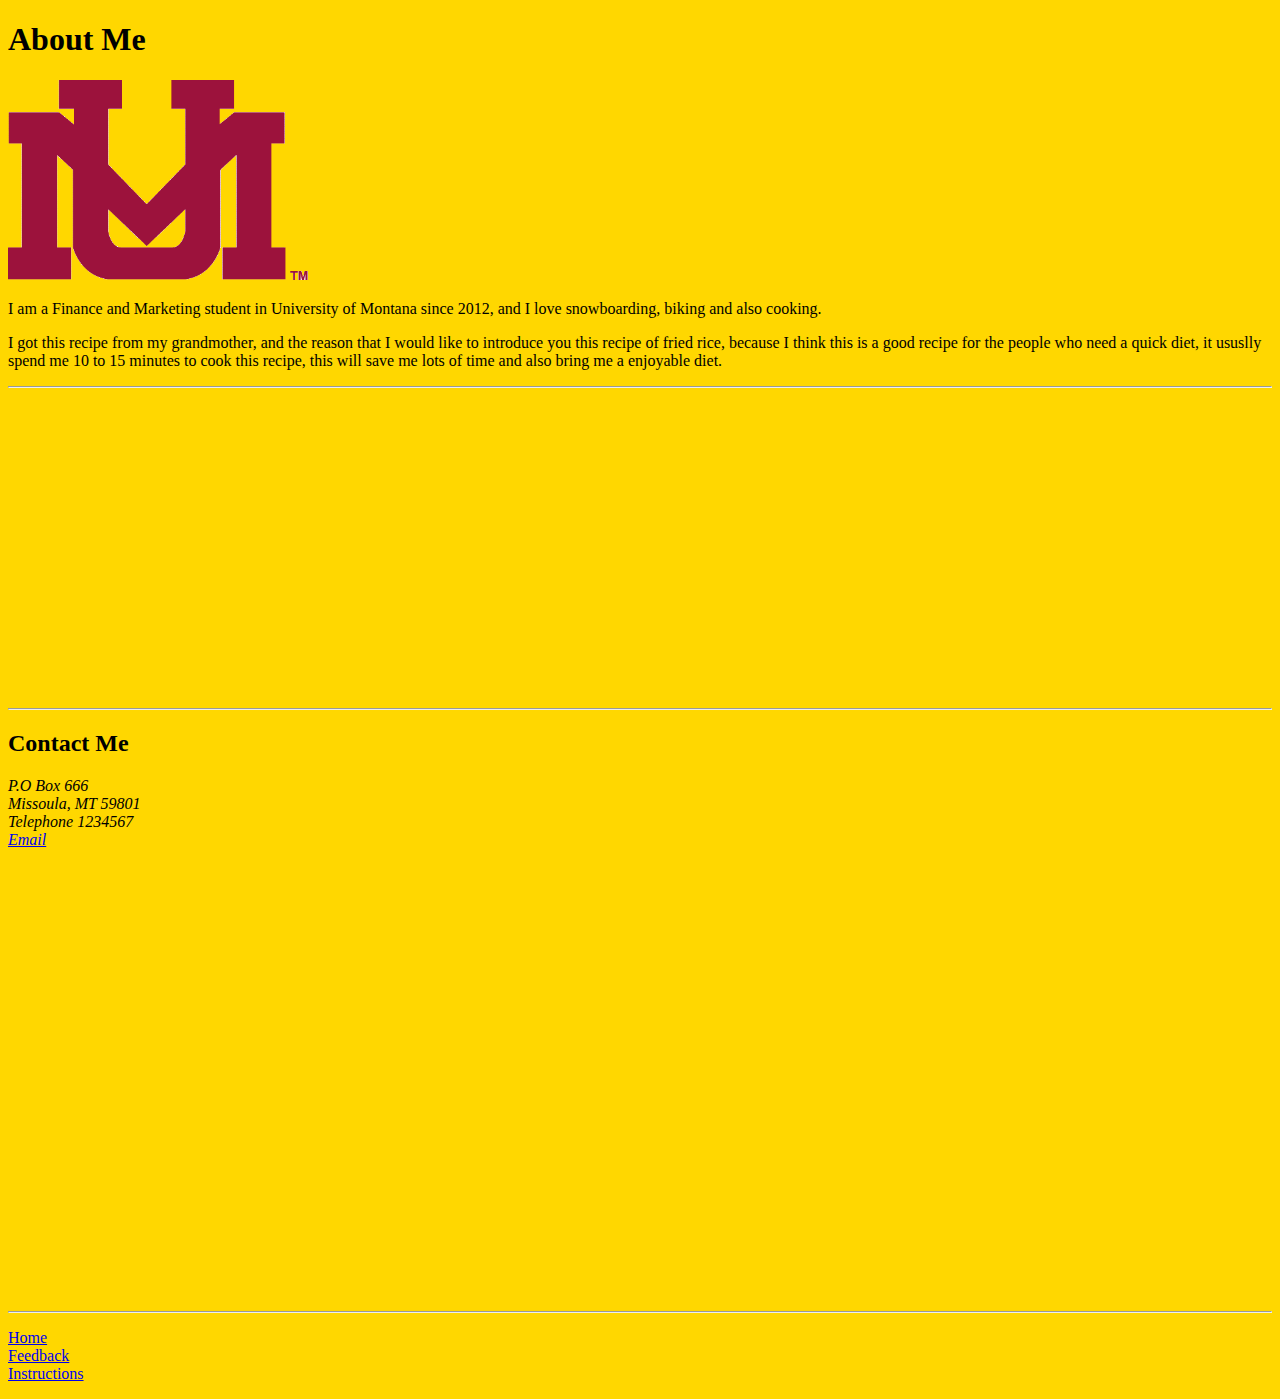
<file: Project-2/pages/about.html>
<!Doctype html>
<html lang="en">
<head>
  <meta charset="utf-8">
  <meta name="description" content="instructables site for delicious fried rice"
  <meta name="author" content="Jinghong Liu"
  <meta name="viewport" content="width=device-width, initial-scale=1.0">
  <title>Fried Rice</title>
  <style>
    body {
      background-color: gold;
    }
    h1 {
      color: black
    }
    p {
      color: black
    }
  </style>
</head>
<body>
  <div id="header">
    <h1>About Me</h1>
    <img src="../images/about me.gif" alt="The logo of my university" title="The logo of UM" width="300" height="200">
  </div>
  <div class="content block" id="More information about me">
    <p> I am a Finance and Marketing student in University of Montana since 2012, and I love snowboarding, biking and also cooking.</p>
    <p> I got this recipe from my grandmother, and the reason that I would like to introduce you this recipe of fried rice, because I think this is a good recipe for the people who need a quick diet, it ususlly spend me 10 to 15 minutes to cook this recipe, this will save me lots of time and also bring me a enjoyable diet.</p>
  </div>
  <hr>
  <div id="audio">
    <iframe width="100%" height="300" scrolling="no" frameborder="no" allow="autoplay" src="https://w.soundcloud.com/player/?url=https%3A//api.soundcloud.com/tracks/53187186&color=%23ff5500&auto_play=false&hide_related=false&show_comments=true&show_user=true&show_reposts=false&show_teaser=true&visual=true"></iframe>
  </div>
  <hr>
  <div id="contact me">
    <h2>Contact Me</h2>
    <address>
      P.O Box 666
      <br>
      Missoula, MT 59801
      <br>
      <span class="Telephone">Telephone</span>
      1234567
      <br>
      <a href="123456082@umontana.edu">Email</a>
    </address>
  </div>
  <div id="Google Map">
    <iframe src="https://www.google.com/maps/embed?pb=!1m18!1m12!1m3!1d2728.0483069954685!2d-113.98580367026798!3d46.86242174718239!2m3!1f0!2f0!3f0!3m2!1i1024!2i768!4f13.1!3m3!1m2!1s0x535dcc33c3d4cbd5%3A0xd77cd4f46bdf5b89!2sMcGill+Hall%2C+32+Campus+Dr%2C+Missoula%2C+MT+59812!5e0!3m2!1szh-CN!2sus!4v1520895603620" width="600" height="450" frameborder="0" style="border:0" allowfullscreen></iframe>
  </div>
  <hr>
  <p>
    <a href="../index.html">Home</a>
    <br>
    <a href="../pages/contact.html">Feedback</a>
    <br>
    <a href="../pages/instructions.html">Instructions</a>
 </p>
</body>
</html>
</file>
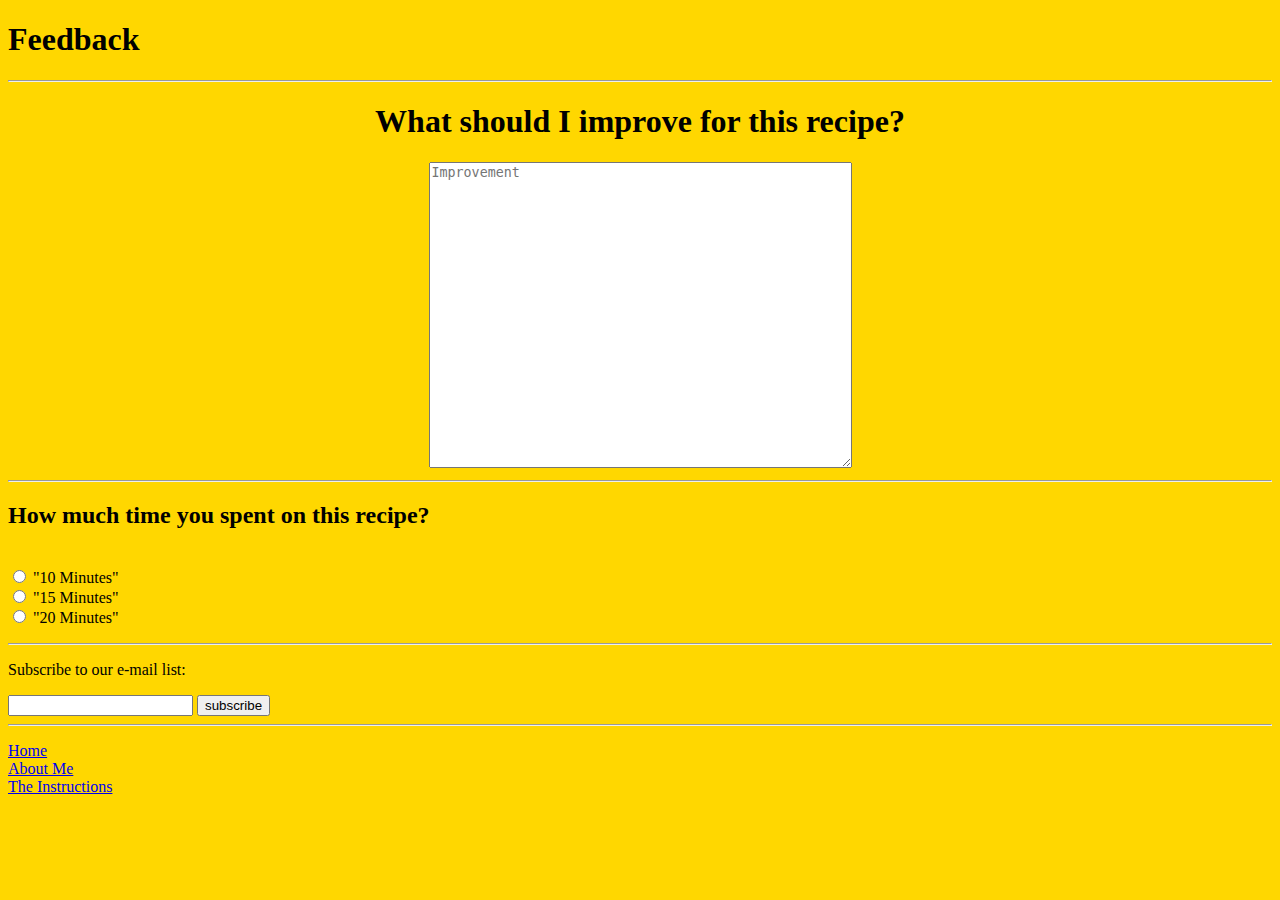
<file: Project-2/pages/contact.html>
<!Doctype html>
<html lang="en">
<head>
  <meta charset="utf-8">
  <meta name="description" content="instructables site for delicious fried rice"
  <meta name="author" content="Jinghong Liu"
  <meta name="viewport" content="width=device-width, initial-scale=1.0">
  <title>Fried Rice</title>
  <style>
    body {
      background-color: gold;
    }
    h1 {
      color: black
    }
    p {
      color: black
    }
  </style>
</head>
<body>
  <h1>Feedback</h1>
  <hr>
  <form align="center" action="http://www.example.com/review.php" method="post">
    <p align="center">
      <h1>What should I improve for this recipe?</h1>
    </p>
  <textarea name="comments" rows="20" cols="50" placeholder="Improvement"></textarea>
</form>
<hr>
<form action="http://www.example.com/review.php" method="post">
  <p>
    <h2>How much time you spent on this recipe?</h2>
    <br>
    <input type="radio" name="time" value="10 Minutes">
    "10 Minutes"
    <br>
    <input type="radio" name="time" value="15 Minutes">
    "15 Minutes"
    <br>
    <input type="radio" name="time" value="20 Minutes">
    "20 Minutes"
    <br>
  </p>
</form>
<hr>
<form action="https://www.example.com/subscribe.php" method="post">
 <p>Subscribe to our e-mail list:</p>
 <input type="text" name="e-mail"/>
 <input type="submit" name="subscribe" value="subscribe"/>
</form>
<hr>
<p>
  <a href="../index.html">Home</a>
  <br>
  <a href="../pages/about.html">About Me</a>
  <br>
  <a href="../pages/instructions.html">The Instructions</a>
</p>
</body>
</html>
</file>
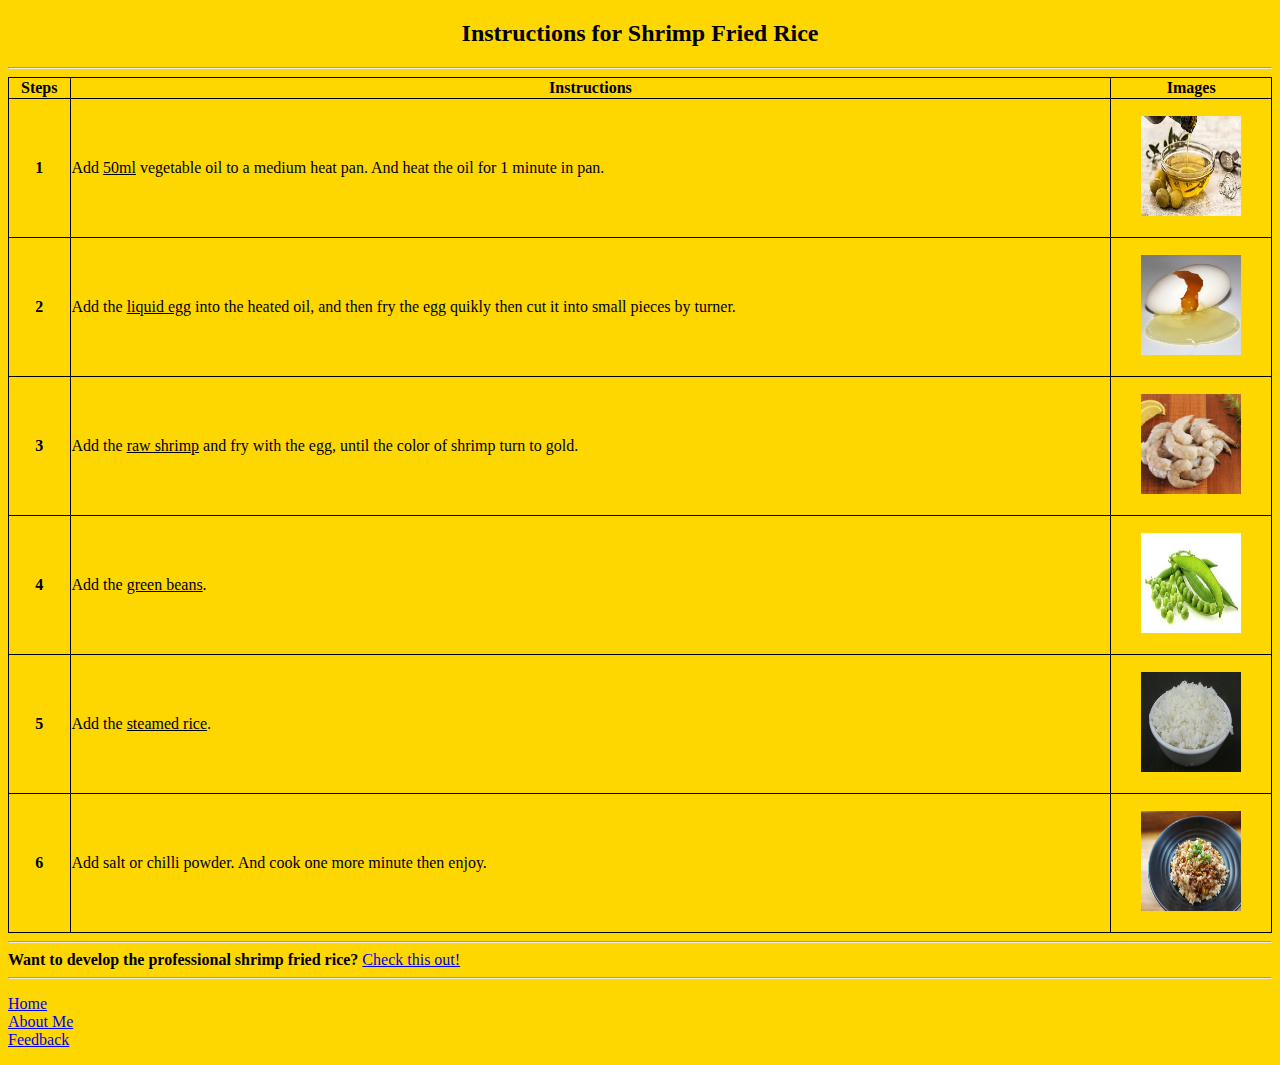
<file: Project-2/pages/instructions.html>
<!Doctype html>
<html lang="en">
<head>
  <meta charset="utf-8">
  <meta name="description" content="instructables site for delicious fried rice"
  <meta name="author" content="Jinghong Liu"
  <meta name="viewport" content="width=device-width, initial-scale=1.0">
  <title>Fried Rice</title>
  <style>
    body {
      background-color: gold;
    }
    h1 {
      color: black
    }
    p {
      color: black
    }
    table, th, td {
      border: 1px solid black;
      border-collapse:
collapse;
    }
  </style>
</head>
<body>
  <h2 align="center">Instructions for Shrimp Fried Rice</h2>
  <hr>
  <table width="100%">
    <tbody>
      <tr>
        <th scope="col">Steps</th>
        <th scope="col">Instructions</th>
        <th scope="col">Images</th>
      </tr>
      <tr>
        <th scope="row">1</th>
        <td>
          Add <u>50ml</u> vegetable oil to a medium heat pan. And heat the oil for 1 minute in pan.
        </td>
        <td>
          <p align="center">
            <img src="../images/oil.jpeg" alt="oil" width="100" height="100">
          </p>
        </td>
      </tr>
      <tr>
        <th scope="row">2</th>
        <td>
          Add the <u>liquid egg</u> into the heated oil, and then fry the egg quikly then cut it into small pieces by turner.
        </td>
        <td>
          <p align="center">
            <img src="../images/egg.jpg" alt="egg" width="100" height="100">
          </p>
        </td>
      </tr>
      <tr>
        <th scope="row">3</th>
        <td>
          Add the <u>raw shrimp</u> and fry with the egg, until the color of shrimp turn to gold.
        </td>
        <td>
          <p align="center">
            <img src="../images/shrimp.jpg" alt="shrimp" width="100" height="100">
          </p>
        </td>
      </tr>
      <tr>
        <th scope="row">4</th>
        <td>
          Add the <u>green beans</u>.
        </td>
        <td>
          <p align="center">
            <img src="../images/green bean.jpeg" alt="green bean" width="100" height="100">
          </p>
        </td>
      </tr>
      <tr>
        <th scope="row">5</th>
        <td>
          Add the <u>steamed rice</u>.
        </td>
        <td>
          <p align="center">
            <img src="../images/steam rice.jpg" alt="steam rice" width="100" height="100">
          </p>
        </td>
      </tr>
      <tr>
        <th scope="row">6</th>
        <td>
          Add salt or chilli powder. And cook one more minute then enjoy.
        </td>
        <td>
          <p align="center">
            <img src="../images/fried rice.jpeg" alt="fried rice" width="100" height="100">
          </p>
        </td>
      </tr>
    </tbody>
  </table>
  <hr>
  <b>
    Want to develop the professional shrimp fried rice?
  </b>
  <a href="https://www.youtube.com/watch?v=cbn63DRhJ5E" target="blank">Check this out!</a>
  <hr>
  <p>
    <a href="../index.html">Home</a>
    <br>
    <a href="../pages/about.html">About Me</a>
    <br>
    <a href="../pages/contact.html">Feedback</a>
  </p>
</body>
</html>
</file>
<file: assignment-6/css/style.css>
body{
  background-color: hsl(220,100%,70%);
  color: rgb(102,153,255);
  padding: 10px;
}

.box1{
  border-style: double;
  border-width: 6px;
  border-color: red;
  background-color: darkblue;
  height: 300px;
  width: 300px;
}

.box2{
  border-style: dotted;
  border-width: 6px
  border-color: green;
  background-color: yellow;
  height: 300px;
  width: 300px;
}

/*inner box*/
.box2.inner{
  border-style: outset !important;
  border-width: 6px;
  border-color: blue;
  opacity: .7;
  padding: 20px;
  background-color: rgb(255, 255, 0);
  width: 500px;
  height: 300px;
  position: absolute;
}
</file>
<file: assignment-7/css/style.css>
body {
  background-color: grey;
}
h2 {
  color: lightblue;
  text-align: center;
  font-family: 'Titan One', cursive;
  font-size: 200%;
}

h3 {
  color: lightblue;
  text-align: center;
  font-family: 'Titan One', cursive;
  font-size: 150%;
}

h4 {
  color: lightblue;
  text-align: center;
  font-family: 'Titan One', cursive;
  font-size: 100%;
}

P {
  color: darkblue;
  text-align: center;
  font-family: 'Do Hyeon', sans-serif;
  font-size: 80%;
}

a:link {
  color: #AB503C;
  text-decoration: none;
}

.button:hover {
  color: green;
  font-style: italic;
}

.button:active {
  color: #fff;
  background-color: rgb(17, 127, 126);
  border-color: black;
  border-width: 10px 6px 6px 10px;
}
</file>
<file: assignment-7/css/fonts.css>
@import url('https://fonts.googleapis.com/css?family=Do+Hyeon');

@font-face {
  font-family: 'Titan One', cursive;
  src: url('../fonts/TitanOne-Regular.ttf') format('truetype');
  font-weight: normal;
  font-style: italic;
}

h2 {
  font-family: 'Titan One', cursive, sans-serif;
  text-align: center;
}

h3 {
  font-family: 'Titan One', cursive;
  text-align: center;
  font-weight: normal;
}

h4 {
  font-family: 'Titan One', cursive;
  text-align: center;
  font-weight: bold;
}

p {
  font-family: 'Do Hyeon', sans-serif;
  font-size: 2em;
  text-align: center;
}

.change-01{
  text-transform: capitalize;
  letter-spacing: normal;
}
</file>
<file: assignment-8/css/style.css>
body {
  background-color: #fdfdf1;
}

.scene {
  position: absolute;
  left: 25px;
  top: 786px;
}

.woman {
  position: absolute;
  left: 70px;
  top: 10px;
  z-index: 2;
}

.text3 {
  position: absolute;
  left: 30px;
  top: 1000px;
  width: 500;
  height: 200;
  text-align: justify;
  letter-spacing: normal;
  font-family: sans-serif;
}

.filterqueenimages {
  position: absolute;
  left: 30px;
  top: 1000px;
  width: 400;
  height: 300;
}

.text4 {
  position: absolute;
  left: 20px;
  top: 1500px;
  width: 500;
  height: 300;
  text-align: justify;
  letter-spacing: normal;
  font-family: serif;
}

.head1 {
  font-family: serif;
  font-size: 32px;
  font-style: italic;
  position: absolute;
  width: 250px;
  left: 400px;
  top: 28px;
  rotation: 10;
}

.head2 {
  font-family: serif;
  font-size: 32px;
  font-style: italic;
  position: absolute;
  left: 600px;
  top: 30px;
  width: 250px;
  rotation: -10;
}

.head4 {
  font-family: serif;
  font-size: 21px;
  position: absolute;
  left: 300px;
  top: 100px;
  width: 675px;
}

.filterqueen {
  font-family: serif;
  font-size: 28px;
  background-color: black;
  position: absolute;
  left: 460px;
  top: 210px;
  width: 360px;
}

.text1 {
  font-family: serif;
  font-size: 10px;
  position: absolute;
  left: 430px;
  top: 310px;
  width: 320px;
}

.iconinside {
  position: absolute;
  left: 400px;
  top: 380px;
  width: 180px;
  height: 180px;
}

.iconoutside {
  position: absolute;
  left: 420px;
  top: 520px;
  width: 150px;
  height: 180px;
  z-index: 2;
}

.iconwastebasket {
  position: absolute;
  left: 370px;
  top: 250px;
  width: 500;
  height: 300;
  z-index: 2;
}

.Honest {
  left: 600px;
  top: 350px;
  width: 150px;
}

.GloryBe {
  top: 350px;
  left: 600px;
  width: 400px;
}

.Whee-e-e {
  left: 600px;
  top: 500px;
  width: 400px;
}

.text2 {
  font-family: serif;
  font-size: 20px;
  position: absolute;
  left: 524px;
  top: 754px;
  width: 415px;
  height: 228px;
  padding: 4px;
  text-align: justify;
}

.logo {
  position: absolute;
  left: 300px;
  top: 1000px;
  width: 500;
  height: 300;
  z-index: 2;
}

.guarantee {
  position: absolute;
  left: 600px;
  top: 1400px;
  width: 500;
  height: 300;
  z-index: 3;
}

.coupon {
  position: absolute;
  left: 400px;
  top: 1400px;
  width: 300;
  height: 200;
  z-index: 1;
  padding-left: 10px;
  border: 6px dashed black;
}
</file>
